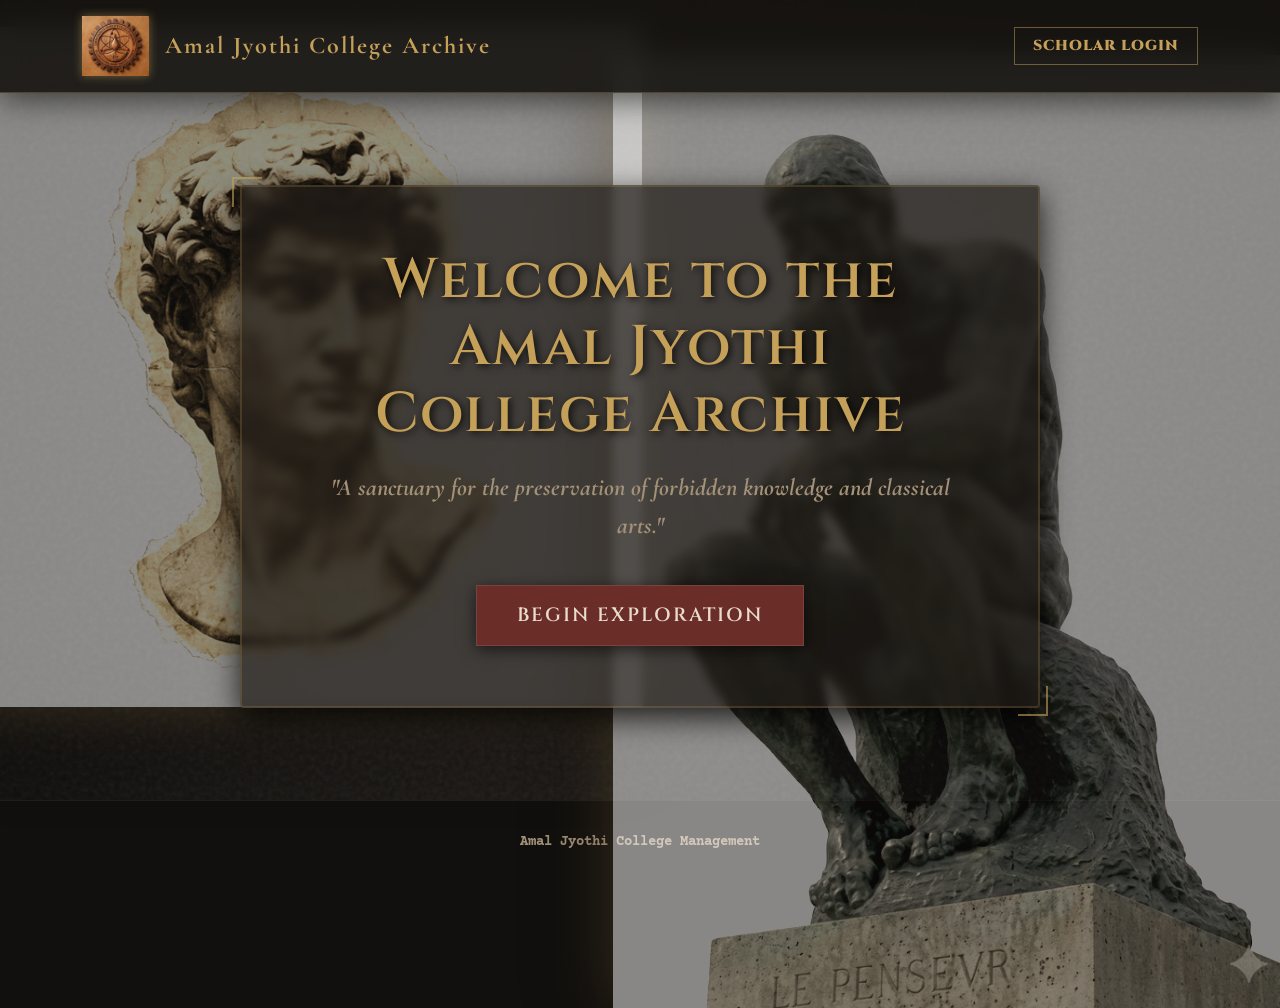
<file: index.html>
<!DOCTYPE html>
<html lang="en">

<head>
    <!-- This is the title people see at the top of their browser tab -->
    <title>Amal Jyothi College Archive</title>

    <!-- This line makes sure the website looks correct on both phones and computers -->
    <meta name="viewport" content="width=device-width, initial-scale=1">

    <!-- We use Bootstrap to help us position things easily (like the navbar) -->
    <link href="https://cdn.jsdelivr.net/npm/bootstrap@5.3.2/dist/css/bootstrap.min.css" rel="stylesheet">

    <!-- This is where we keep all our custom colors and design choices -->
    <link rel="stylesheet" href="style.css">
</head>

<body class="landing">

    <!-- These are the decorative statues that slide in when you open the page -->
    <div class="landing-deco start-top">
        <img src="img/statue.png" alt="Statue">
    </div>
    <div class="landing-deco start-bottom">
        <img src="img/thinker.jpg" alt="Thinker">
    </div>

    <!-- The Top Navigation Bar -->
    <nav class="navbar py-3" style="position: relative; z-index: 1000;">
        <div class="container d-flex justify-content-between align-items-center">

            <!-- Logo and Name Area -->
            <div class="d-flex align-items-center gap-3">
                <!-- YouTube Link for the Logo -->
                <a class="navbar-brand cinzel p-0 m-0" href="https://youtu.be/TN1XCXporTI?si=gS5D47PMAUrnDhne"
                    target="_blank" style="display: flex; align-items: center; text-decoration: none;"
                    title="A virtual tour of AJCE Library">
                    <img src="img/anu_logo.png" alt="ANU Logo"
                        style="height: 60px; width: auto; filter: drop-shadow(0 0 5px rgba(197, 160, 89, 0.5));">
                </a>
                <!-- YouTube Link for the Text Title -->
                <a href="https://youtu.be/TN1XCXporTI?si=gS5D47PMAUrnDhne" target="_blank"
                    title="A virtual tour of AJCE Library" style="text-decoration: none;">
                    <span style="color: #c5a059; font-weight: bold; letter-spacing: 2px; font-size: 1.5rem;">Amal Jyothi
                        College Archive</span>
                </a>
            </div>

            <!-- Action Buttons: This part changes if you are logged in or logged out -->
            <div id="nav-actions" class="d-flex align-items-center gap-3">
                <!-- Shown only when logged out: Takes you to the login/signup page -->
                <a href="login.html" id="auth-link-landing" class="nav-btn"
                    style="display: none; border: 1px solid rgba(197, 160, 89, 0.5); color: #c5a059; font-family: 'Cinzel', serif; padding: 6px 18px; text-decoration: none; font-size: 0.9rem;">Scholar
                    Login</a>

                <!-- Shown only when logged in: Clears your session so you can log out -->
                <button id="logout-btn-landing" class="nav-btn"
                    style="display: none; background: #8b0000; border: 1px solid #c5a059; color: #f5e6d3; font-family: 'Cinzel', serif; padding: 6px 18px; font-size: 0.9rem;">Logout</button>
            </div>
        </div>
    </nav>

    <!-- The Main Hero Section: The big welcome text in the middle -->
    <section class="hero">
        <div class="container">
            <div class="hero-content mx-auto text-center">
                <h1>Welcome to the Amal Jyothi College Archive</h1>
                <p>"A sanctuary for the preservation of forbidden knowledge and classical arts."</p>
                <!-- This button takes you into the main library page -->
                <a href="library.html" id="begin-exploration" class="cta-btn">Begin Exploration</a>
            </div>
        </div>
    </section>

    <!-- Footer: The very bottom part of the page -->
    <footer>
        <p> Amal Jyothi College Management</p>
    </footer>

    <!-- Script to make Bootstrap features work -->
    <script src="https://cdn.jsdelivr.net/npm/bootstrap@5.3.2/dist/js/bootstrap.bundle.min.js"></script>

    <!-- Our custom script that handles the login buttons and the smooth animations -->
    <script src="js/landing.js"></script>
</body>

</html>
</file>
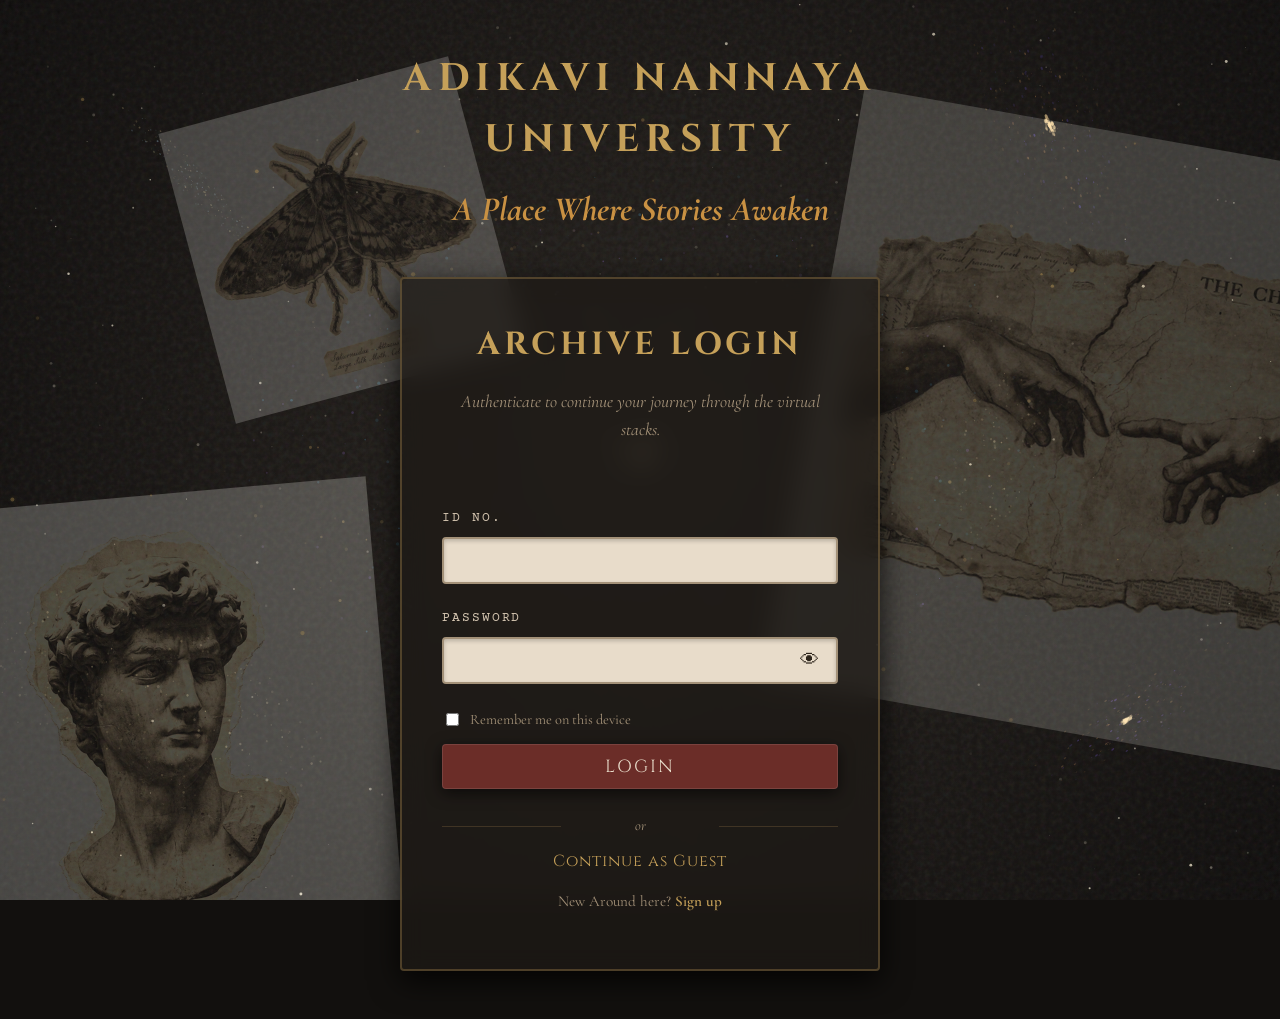
<file: admin.html>
<!DOCTYPE html>
<html lang="en">

<head>
    <meta charset="UTF-8">
    <meta name="viewport" content="width=device-width, initial-scale=1.0">
    <title>Admin Dashboard | Grand Archive</title>
    <!-- Bootstrap 5 CSS -->
    <link href="https://cdn.jsdelivr.net/npm/bootstrap@5.3.0/dist/css/bootstrap.min.css" rel="stylesheet">
    <!-- Google Fonts -->
    <link
        href="https://fonts.googleapis.com/css2?family=Cinzel:wght@400;700&family=Cormorant+Garamond:wght@400;600&family=Metamorphous&display=swap"
        rel="stylesheet">
    <link rel="stylesheet" href="css/style.css">
    <style>
        :root {
            --primary-gold: #c5a059;
            --dark-bg: #12100e;
            --accent-gold: #e2c08d;
            --card-bg: rgba(18, 16, 14, 0.9);
        }

        body {
            background-color: var(--dark-bg);
            color: #d4c2a8;
            font-family: 'Cormorant Garamond', serif;
            min-height: 100vh;
        }

        h1,
        h2,
        h3,
        h4,
        .cinzel {
            font-family: 'Cinzel', serif;
            color: var(--primary-gold);
        }

        .admin-navbar {
            background: #1a1714;
            border-bottom: 1px solid var(--primary-gold);
            padding: 1rem 0;
            margin-bottom: 2rem;
        }

        .nav-brand-text {
            font-family: 'Cinzel', serif;
            font-size: 1.5rem;
            color: var(--primary-gold);
            text-decoration: none;
            letter-spacing: 2px;
        }

        .dashboard-card {
            background: var(--card-bg);
            border: 1px solid var(--primary-gold);
            border-radius: 8px;
            box-shadow: 0 0 30px rgba(197, 160, 89, 0.1);
            margin-bottom: 2rem;
            overflow: hidden;
        }

        .card-header-premium {
            background: rgba(197, 160, 89, 0.1);
            border-bottom: 1px solid var(--primary-gold);
            padding: 1.25rem;
        }

        .tab-btn {
            background: transparent;
            border: 1px solid var(--primary-gold);
            color: var(--primary-gold);
            padding: 0.5rem 1.5rem;
            font-family: 'Cinzel', serif;
            transition: all 0.3s ease;
            margin-right: 0.5rem;
        }

        .tab-btn:hover,
        .tab-btn.active {
            background: var(--primary-gold);
            color: var(--dark-bg);
        }

        .table-premium {
            color: #d4c2a8 !important;
            border-color: #444;
            background-color: transparent !important;
        }

        .table-premium th {
            color: var(--primary-gold) !important;
            font-family: 'Cinzel', serif;
            border-color: #444;
            background-color: #1a1714 !important;
        }

        .table-premium td {
            border-color: #444;
            color: #d4c2a8 !important;
            background-color: transparent !important;
        }

        .table-premium tbody tr {
            background-color: transparent !important;
        }

        .btn-premium-action {
            padding: 0.4rem 1rem;
            font-size: 0.9rem;
            font-family: 'Cinzel', serif;
            transition: all 0.2s;
        }

        .btn-delete {
            border: 1px solid #ff4d4d;
            color: #ff4d4d;
            background: transparent;
        }

        .btn-delete:hover {
            background: #ff4d4d;
            color: white;
        }

        .btn-gold {
            background: var(--primary-gold);
            color: var(--dark-bg);
            border: none;
        }

        .admin-section {
            display: none;
        }

        .admin-section.active {
            display: block;
        }

        .form-control-premium {
            background: #222;
            border: 1px solid #444;
            color: #fff;
            padding: 0.75rem;
            border-radius: 0;
        }

        .form-control-premium:focus {
            background: #2a2a2a;
            border-color: var(--primary-gold);
            box-shadow: 0 0 10px rgba(197, 160, 89, 0.2);
            color: #fff;
        }

        .add-book-form {
            background: rgba(0, 0, 0, 0.2);
            padding: 2rem;
            border: 1px solid #444;
            margin-bottom: 2rem;
        }

        @media (max-width: 768px) {
            .tab-buttons {
                display: flex;
                flex-direction: column;
                gap: 10px;
            }

            .tab-btn {
                margin-right: 0;
            }
        }
    </style>
</head>

<body>
    <nav class="admin-navbar">
        <div class="container">
            <div class="d-flex justify-content-between align-items-center">
                <a href="index.html" class="nav-brand-text">GRAND ARCHIVE</a>
                <div class="d-flex align-items-center">
                    <span class="me-3 cinzel">Admin: <span id="admin-name">Admin</span></span>
                    <button onclick="logout()" class="tab-btn btn-sm">Logout</button>
                </div>
            </div>
        </div>
    </nav>

    <main class="container py-4">
        <div class="row mb-4">
            <div class="col-12 text-center">
                <h2 class="mb-4">Admin Dashboard</h2>
                <div class="tab-buttons d-inline-flex flex-wrap justify-content-center">
                    <button class="tab-btn active" onclick="showTab('users-section')">Manage Users</button>
                    <button class="tab-btn" onclick="showTab('books-section')">Manage Books</button>
                    <button class="tab-btn" onclick="window.location.href='library.html'">View Site</button>
                </div>
            </div>
        </div>

        <!-- Users Section -->
        <section id="users-section" class="admin-section active">
            <div class="dashboard-card">
                <div class="card-header-premium">
                    <h3 class="h5 mb-0">Registered Users</h3>
                </div>
                <div class="card-body p-0">
                    <div class="table-responsive">
                        <table id="users-table" class="table table-premium mb-0">
                            <thead>
                                <tr>
                                    <th>ID-NO</th>
                                    <th>FULL NAME</th>
                                    <th>EMAIL</th>
                                    <th>ROLE</th>
                                    <th class="text-center">ACTIONS</th>
                                </tr>
                            </thead>
                            <tbody></tbody>
                        </table>
                    </div>
                </div>
            </div>
        </section>

        <!-- Books Section -->
        <section id="books-section" class="admin-section">
            <div class="dashboard-card">
                <div class="card-header-premium d-flex justify-content-between align-items-center">
                    <h3 class="h5 mb-0">Library Books</h3>
                    <button class="btn btn-gold btn-sm btn-premium-action" onclick="toggleBookForm()">+ Add New
                        Book</button>
                </div>

                <!-- This is the part where you see all the books currently in the archive -->
                <div class="card-body">
                    <!-- ADD NEW BOOK FORM: This box appears when you click "+ Add New Book" -->
                    <div id="add-book-form" class="add-book-form" style="display: none;">
                        <h4 class="h6 mb-4 cinzel">Add New Book Record</h4>
                        <div class="row g-3">
                            <div class="col-md-6">
                                <label class="form-label small">Title (Book Name)</label>
                                <input type="text" id="book-title" class="form-control form-control-premium">
                            </div>
                            <div class="col-md-6">
                                <label class="form-label small">Author (Writer)</label>
                                <input type="text" id="book-author" class="form-control form-control-premium">
                            </div>
                            <div class="col-md-4">
                                <label class="form-label small">Genre (Type of Book)</label>
                                <input type="text" id="book-genre" class="form-control form-control-premium">
                            </div>
                            <div class="col-md-4">
                                <label class="form-label small">Stock (How many books?)</label>
                                <input type="number" id="book-stock" class="form-control form-control-premium"
                                    value="1">
                            </div>
                            <div class="col-md-4">
                                <label class="form-label small">Image Path (e.g. img/book.jpg)</label>
                                <input type="text" id="book-image" class="form-control form-control-premium"
                                    placeholder="img/cover.jpg">
                            </div>
                            <div class="col-12">
                                <label class="form-label small">Summary (Short story about the book)</label>
                                <textarea id="book-summary" class="form-control form-control-premium"
                                    rows="3"></textarea>
                            </div>
                            <div class="col-12 text-end">
                                <button class="btn btn-secondary btn-sm me-2 btn-premium-action cinzel"
                                    onclick="toggleBookForm()">Cancel</button>
                                <button class="btn btn-gold btn-sm btn-premium-action cinzel" onclick="addBook()">Save
                                    Book</button>
                            </div>
                        </div>
                    </div>

                    <!-- BOOK LIST TABLE: Displays all books from the database -->
                    <div class="table-responsive">
                        <table id="books-table" class="table table-premium mb-0">
                            <thead>
                                <tr>
                                    <th>ID</th>
                                    <th>TITLE</th>
                                    <th>AUTHOR</th>
                                    <th>STOCK</th>
                                    <th class="text-center">ACTIONS</th>
                                </tr>
                            </thead>
                            <tbody></tbody>
                        </table>
                    </div>
                </div>
            </div>
        </section>
    </main>

    <!-- Bootstrap JS -->
    <script src="https://cdn.jsdelivr.net/npm/bootstrap@5.3.0/dist/js/bootstrap.bundle.min.js"></script>
    <script src="js/admin.js"></script>
    <script>
        // Security check
        if (localStorage.getItem('userRole') !== 'admin') {
            window.location.href = 'login.html';
        }
        document.getElementById('admin-name').textContent = localStorage.getItem('userName') || 'Admin';

        function logout() {
            localStorage.clear();
            window.location.href = 'login.html';
        }
    </script>
</body>

</html>
</file>
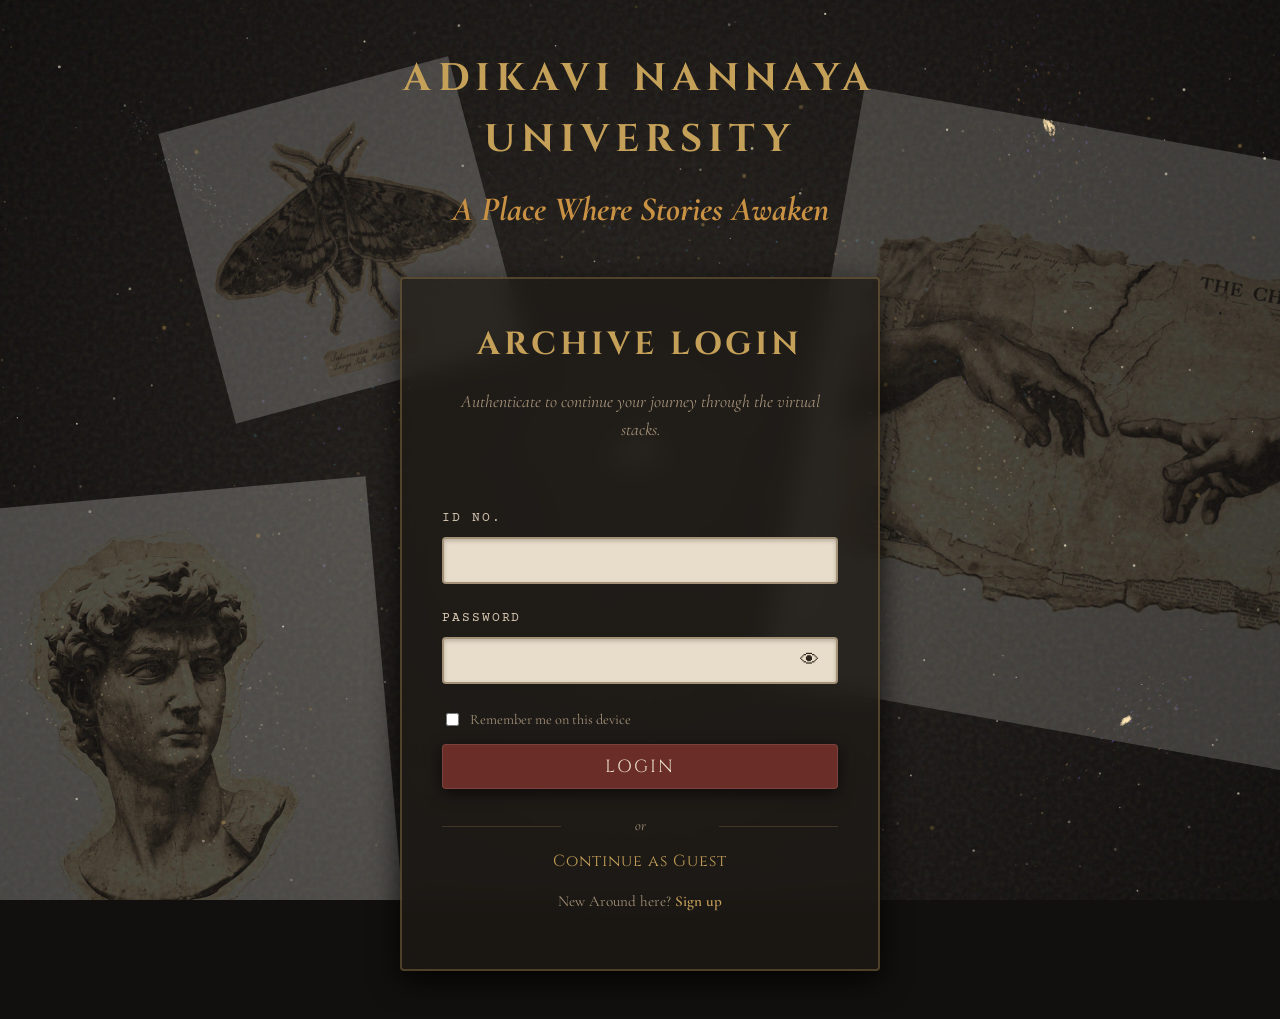
<file: login.html>
<!DOCTYPE html>
<html lang="en">

<head>
  <!-- Meta tags for proper rendering and mobile responsiveness -->
  <meta charset="UTF-8" />
  <meta name="viewport" content="width=device-width, initial-scale=1.0" />

  <!-- Page title shown in browser tab -->
  <title>Grand Archive Login Page</title>

  <!-- Main stylesheet (all visual design lives in css/style.css) -->
  <link rel="stylesheet" href="css/style.css" />

  <!-- Elegant Google Font pair chosen to match museum-style aesthetic -->
  <link
    href="https://fonts.googleapis.com/css2?family=Cinzel:wght@400;600;700&family=Cormorant+Garamond:ital,wght@0,400;0,600;1,400&family=Courier+Prime&display=swap"
    rel="stylesheet">
</head>

<body>
  <!-- Background Collage Elements -->
  <div class="collage-bg">
    <img src="img/statue.png" class="collage-item collage-statue" alt="Vintage Statue">
    <img src="img/hands.png" class="collage-item collage-hands" alt="Creation of Adam Hands">
    <img src="img/butterfly.png" class="collage-item collage-butterfly" alt="Vintage Butterfly">
  </div>

  <!-- Top-level container that holds the centered login card -->
  <div class="page">

    <!-- Main content area for accessibility -->
    <main class="main" role="main">
      <!-- Decorative heading area inspired by museum-style layout -->
      <section class="intro" aria-label="Library philosophy">
        <h1 class="intro-title">Adikavi Nannaya University </h1>
        <h1 class="intro-subtitle">A Place Where Stories Awaken</h1>
      </section>

      <!-- Accessible login section -->
      <section class="login-section" aria-labelledby="login-heading" aria-describedby="login-description">
        <!-- Login card with glassmorphism and golden frame styling -->
        <div class="login-card" role="form">
          <header class="login-header">
            <h2 id="login-heading" class="login-title">Archive Login</h2>
            <p id="login-description" class="login-description">
              Authenticate to continue your journey through the virtual
              stacks.
            </p>
          </header>

          <!-- Status message area for success and error feedback -->
          <div id="login-message" class="login-message" role="alert" aria-live="polite"></div>

          <!-- Actual login form; JS will prevent default page reload -->
          <form id="login-form" novalidate>
            <!-- ID no field group -->
            <div class="form-group">
              <label for="login-id-no" class="form-label">ID no.</label>
              <div class="input-wrapper">
                <input type="text" id="login-id-no" name="id_no" class="form-input" autocomplete="username" required
                  aria-required="true" />
              </div>
            </div>

            <!-- Password field group with show/hide toggle -->
            <div class="form-group">
              <label for="password" class="form-label">Password</label>
              <div class="input-wrapper input-wrapper--password">
                <input type="password" id="password" name="password" class="form-input" autocomplete="current-password"
                  required aria-required="true" />
                <!-- Button used to toggle visibility of password text -->
                <button type="button" class="toggle-password" aria-label="Show password" aria-pressed="false">
                  👁
                </button>
              </div>
            </div>

            <!-- Remember me / options row -->
            <div class="form-row">
              <label class="checkbox-label">
                <input type="checkbox" id="remember-me" name="remember-me" class="checkbox-input" />
                <span class="checkbox-text">Remember me on this device</span>
              </label>


            </div>

            <!-- Login button with spinner and subtle interaction effects -->
            <button type="submit" id="login-button" class="btn-login" aria-disabled="false">
              <span class="btn-label">Login</span>
              <!-- Spinner shown while AJAX request is active -->
              <span class="btn-spinner" aria-hidden="true" hidden></span>
            </button>

            <!-- Guest bypass link -->
            <div class="guest-bypass">
              <span class="divider-text">or</span>
              <a href="index.html" id="guest-link" class="link-guest">Continue as Guest</a>
            </div>

            <div class="signup-hint">
              <p>New Around here? <a href="#" id="open-signup">Sign up</a></p>
            </div>

            <!-- Hint text for lockout feedback -->
            <p id="lockout-info" class="lockout-info" aria-live="polite"></p>
          </form>
        </div>
      </section>

      <!-- Signup Modal Overlay (Hidden by default) -->
      <!-- This section holds the signup form, which is initially hidden. -->
      <!-- It appears as an overlay when the user clicks "Sign up" from the login form. -->
      <section id="signup-overlay" class="signup-overlay" aria-hidden="true">
        <div class="signup-card">
          <header class="signup-header">
            <h2 class="signup-title">Join the Pavilion</h2>
            <p class="signup-description">Enter your email to begin your journey as a curator.</p>
          </header>

          <!-- The signup form itself -->
          <form id="signup-form">
            <div class="form-group">
              <label for="signup-id-no" class="form-label">ID no.</label>
              <div class="input-wrapper">
                <input type="text" id="signup-id-no" class="form-input" placeholder="E.g. 21001" required />
              </div>
            </div>

            <div class="form-group">
              <label for="signup-name" class="form-label">Full Name</label>
              <div class="input-wrapper">
                <input type="text" id="signup-name" class="form-input" placeholder="E.g. Leonardo da Vinci" required />
              </div>
            </div>

            <div class="form-group">
              <label for="signup-email" class="form-label">Email Address</label>
              <div class="input-wrapper">
                <input type="email" id="signup-email" class="form-input" placeholder=" E.g. abc123@gmail.com"
                  required />
              </div>
            </div>

            <div class="form-group">
              <label for="signup-password" class="form-label">Password</label>
              <div class="input-wrapper input-wrapper--password">
                <input type="password" id="signup-password" class="form-input" placeholder="Create a strong password"
                  required />
                <button type="button" class="toggle-password" aria-label="Show password" aria-pressed="false">
                  👁
                </button>
              </div>
            </div>

            <div class="form-row">
              <label class="checkbox-label">
                <input type="checkbox" id="signup-remember" class="checkbox-input" />
                <span class="checkbox-text">Remember me</span>
              </label>
            </div>

            <button type="submit" id="register-button" class="btn-login">
              <span class="btn-label">Register</span>
            </button>

            <button type="button" id="close-signup" class="link-guest"
              style="background:none; border:none; margin-top: 1rem; width: 100%; cursor: pointer;">
              Return to Login
            </button>
          </form>
        </div>
      </section>
    </main>
  </div>

  <!-- 
    === JAVASCRIPT FILES === 
    These files control the logic and visual motion. They are loaded at the bottom 
    with the "defer" attribute so they don't block the HTML from appearing first.

    IMPORTANT FACTORS FOR MOTION:
    1. HTML Canvas (used in galaxy.js and login-atmosphere.js for particles)
    2. requestAnimationFrame (a browser tool that runs code 60 times a second for smooth animation)
    3. CSS Transforms (used in login.js to tilt the card with your mouse)
  -->
  <!-- 
    [JQUERY DEVELOPER INFO] Form Validation & DOM Manipulation
    Implementation:
    While this project currently uses Fetch API for login logic, a jQuery developer 
    could easily implement validation or submission using:
    
    $('#login-form').on('submit', function(e) {
       e.preventDefault();
       if ($('#login-id-no').val() === '') {
           $('#login-message').text('ID is required').addClass('error');
       } else {
           // $.post('api.php', $(this).serialize(), function(res) { ... });
       }
    });

    The $ selector is fully available since jQuery 3.7.1 is loaded above.
  -->
  <script src="https://code.jquery.com/jquery-3.7.1.min.js"></script>
  <!-- Background image slider -->
  <script src="js/slider.js" defer></script>

  <!-- Main login logic and 3D card tilt -->
  <script src="js/login.js" defer></script>

  <!-- Deep Space Canvas: Renders the rotating galaxies and stars behind everything -->
  <script src="js/galaxy.js" defer></script>

  <!-- Atmospheric Polish: Adds the mouse glow, dust motes, and magnetic button pull -->
  <script src="js/login-atmosphere.js" defer></script>
</body>


</html>
</file>
<file: style.css>
@import url('https://fonts.googleapis.com/css2?family=Cinzel:wght@400;600;700&family=Cormorant+Garamond:ital,wght@0,400;0,600;1,400&family=Courier+Prime&display=swap');

/* 
 * ===== [CSS DEVELOPER INFO] VARIABLES & AESTHETIC ===== 
 * Implementation:
 * This project uses CSS Custom Properties (Variables) to define a central 
 * design system. Instead of hard-coding hex values, we use --bg-dark, 
 * --accent-gold, etc. This makes it extremely easy to swap themes or 
 * create dark/light modes by only changing the values in :root.
 * 
 * Integration with Bootstrap:
 * We override Bootstrap's default styling by targeting its high-level 
 * classes (like .navbar or .btn) and applying our custom variables 
 * and shadows to them.
 */
:root {
    --bg-dark: #12100e;
    --bg-paper: #2a241f;
    --bg-parchment: #e8dcca;
    --text-primary: #d4c5b0;
    --text-secondary: #a39178;
    --text-dark: #2c241b;
    --accent-gold: #c5a059;
    --accent-gold-hover: #e0bb75;
    --accent-crimson: #6b2d28;
    --accent-crimson-hover: #863a34;

    --font-heading: 'Cinzel', serif;
    --font-body: 'Cormorant Garamond', serif;
    --font-mono: 'Courier Prime', monospace;

    --shadow-deep: 0 10px 30px rgba(0, 0, 0, 0.8);
    --shadow-inset: inset 0 0 50px rgba(0, 0, 0, 0.7);
    --border-ornate: 1px solid rgba(197, 160, 89, 0.3);
}

/* 
 * Base Page Texture & Typography 
 * Applies the core dark background, global noise texture layer (via SVG data URI),
 * and establishes the default serif font family and sizing for the entire document.
 */
body {
    margin: 0;
    font-size: x-large;
    font-weight: 900;
    font-family: var(--font-body);
    background-color: var(--bg-dark);
    /* SVG Noise Texture for the background */
    background-image: url("data:image/svg+xml,%3Csvg viewBox='0 0 200 200' xmlns='http://www.w3.org/2000/svg'%3E%3Cfilter id='noiseFilter'%3E%3CfeTurbulence type='fractalNoise' baseFrequency='0.85' numOctaves='3' stitchTiles='stitch'/%3E%3C/filter%3E%3Crect width='100%25' height='100%25' filter='url(%23noiseFilter)' opacity='0.08'/%3E%3C/svg%3E"),
        radial-gradient(circle at center, #24201c 0%, #0d0b0a 100%);
    background-attachment: fixed;
    color: var(--text-primary);
    line-height: 1.6;
    overflow-x: hidden;
}

h1,
h2,
h3,
h4,
h5,
h6 {
    font-family: var(--font-heading);
    color: var(--accent-gold);
    font-weight: 600;
    letter-spacing: 2px;
}

/* These are decorative images like statues and butterflies that sit in the background */
.collage-bg {
    position: fixed;
    top: 0;
    left: 0;
    width: 100vw;
    height: 100vh;
    overflow: hidden;
    z-index: -1;
    pointer-events: none;
}

.collage-item {
    position: absolute;
    mix-blend-mode: multiply;
    filter: contrast(1.1) sepia(0.6) opacity(0.6);
    transition: transform 1s ease-out;
}

.collage-statue {
    bottom: -5vh;
    left: -5vw;
    width: clamp(200px, 40vw, 450px);
    transform: rotate(-5deg);
}

.collage-hands {
    top: 15vh;
    right: -10vw;
    width: clamp(300px, 50vw, 600px);
    transform: rotate(10deg);
}

.collage-butterfly {
    top: 10vh;
    left: 15vw;
    width: clamp(150px, 25vw, 300px);
    transform: rotate(-15deg);
    opacity: 0.4;
}

/* Parallax hover effect for collage elements */
body:hover .collage-statue {
    transform: rotate(-5deg) translate(5px, -5px);
}

body:hover .collage-hands {
    transform: rotate(10deg) translate(-10px, 5px);
}

body:hover .collage-butterfly {
    transform: rotate(-12deg) translate(15px, 10px);
}

/* 
 * ===== LANDING PAGE ===== 
 * Layout and styling specifically for the initial entry view (index.html).
 * Uses Flexbox to center the main title and entry button within the viewport.
 */
.landing {
    min-height: 100vh;
    display: flex;
    flex-direction: column;
    position: relative;
    overflow: hidden;
}

/* Controls the look of the big statues on the landing page */
.landing-deco {
    position: absolute;
    z-index: 0;
    pointer-events: none;
}

.landing-deco img {
    width: clamp(400px, 55vw, 680px);
    height: auto;
    filter: sepia(0.25) contrast(1.1) brightness(1.05) drop-shadow(0 0 30px rgba(197, 160, 89, 0.45)) drop-shadow(0 25px 40px rgba(0, 0, 0, 0.7));
    transition: filter 0.5s ease;
}

.landing-deco img:hover {
    filter: sepia(0.1) contrast(1.15) brightness(1.12) drop-shadow(0 0 50px rgba(197, 160, 89, 0.7)) drop-shadow(0 25px 40px rgba(0, 0, 0, 0.7));
}

.start-top {
    top: 3vh;
    /* Lowered further from -2vh */
    left: -3vw;
    animation: slideDown 2.2s cubic-bezier(0.2, 0.8, 0.2, 1) forwards,
        floatStatue 6s ease-in-out 2.2s infinite;
}

.start-bottom {
    bottom: -12vh;
    right: -1vw;
    animation: slideUp 2.2s cubic-bezier(0.2, 0.8, 0.2, 1) forwards,
        floatStatueReverse 7s ease-in-out 2.2s infinite;
}

@keyframes slideDown {
    0% {
        transform: translateY(-100vh);
        opacity: 0;
    }

    100% {
        transform: translateY(0);
        opacity: 0.5;
        /* Defined transparency */
    }
}

@keyframes slideUp {
    0% {
        transform: translateY(100vh);
        opacity: 0;
    }

    100% {
        transform: translateY(0);
        opacity: 0.5;
        /* Defined transparency */
    }
}

/* Exit Animations */
.start-top.is-exiting {
    animation: none !important;
    /* Kill the floating animation to allow horizontal slide */
    transform: translateX(-100vw) !important;
    opacity: 0 !important;
    transition: all 1s cubic-bezier(0.7, 0, 0.3, 1);
}

.start-bottom.is-exiting {
    animation: none !important;
    /* Kill the floating animation to allow horizontal slide */
    transform: translateX(100vw) !important;
    opacity: 0 !important;
    transition: all 1s cubic-bezier(0.7, 0, 0.3, 1);
}

.hero-content.is-exiting {
    opacity: 0;
    transform: scale(0.9) translateY(-20px);
    transition: all 0.8s ease;
}

@keyframes floatStatue {

    0%,
    100% {
        transform: translateY(0px);
    }

    50% {
        transform: translateY(-18px);
    }
}

@keyframes floatStatueReverse {

    0%,
    100% {
        transform: translateY(0px);
    }

    50% {
        transform: translateY(18px);
    }
}

/* STICKY NAVBAR */
.navbar {
    position: sticky;
    top: 0;
    z-index: 1000;

    display: flex;
    justify-content: space-between;
    align-items: center;
    padding: 20px 60px;

    background: rgba(18, 16, 14, 0.85);
    backdrop-filter: blur(12px);
    border-bottom: var(--border-ornate);
    box-shadow: 0 4px 30px rgba(0, 0, 0, 0.5);
}

/* 
 * [CSS DEVELOPER INFO] Bootstrap Override: .navbar
 * Implementation:
 * We've modified the .navbar class from Bootstrap to include a custom background 
 * blur (backdrop-filter) and a specialized border-bottom using our variable 
 * --border-ornate. This ensures the component feels like part of the 
 * "Dark Academia" theme rather than a generic Bootstrap component.
 */

.navbar h2 {
    margin: 0;
    font-size: 1.8rem;
    text-shadow: 0 2px 4px rgba(0, 0, 0, 0.8);
}

.nav-btn {
    font-family: var(--font-mono);
    font-size: 0.9rem;
    text-transform: uppercase;
    letter-spacing: 1px;
    padding: 10px 24px;
    background: transparent;
    border: 1px solid var(--accent-gold);
    color: var(--accent-gold);
    text-decoration: none;
    transition: all 0.4s ease;
    position: relative;
    overflow: hidden;
}

.nav-btn::before {
    content: '';
    position: absolute;
    top: 0;
    left: 0;
    width: 100%;
    height: 100%;
    background: var(--accent-gold);
    z-index: -1;
    transform: scaleX(0);
    transform-origin: right;
    transition: transform 0.4s ease;
}

.nav-btn:hover {
    color: var(--bg-dark);
}

.nav-btn:hover::before {
    transform: scaleX(1);
    transform-origin: left;
}

/* HERO SECTION */
.hero {
    flex-grow: 1;
    display: flex;
    justify-content: center;
    align-items: center;
    text-align: center;
    padding: 0 20px;
    position: relative;
}

/* Vintage Decorative Frame for Hero Content */
.hero-content {
    background: rgba(30, 26, 22, 0.7);
    padding: 60px 80px;
    border: 2px solid rgba(197, 160, 89, 0.2);
    border-radius: 4px;
    box-shadow: var(--shadow-deep);
    backdrop-filter: blur(5px);
    position: relative;
    max-width: 800px;
    animation: fadeIn 1.5s ease-out;
}

/* Ornamental Corners */
.hero-content::before,
.hero-content::after {
    content: '';
    position: absolute;
    width: 30px;
    height: 30px;
    border: 2px solid var(--accent-gold);
    opacity: 0.6;
}

.hero-content::before {
    top: -10px;
    left: -10px;
    border-right: none;
    border-bottom: none;
}

.hero-content::after {
    bottom: -10px;
    right: -10px;
    border-left: none;
    border-top: none;
}

.hero-content h1 {
    font-size: 3.5rem;
    margin-bottom: 20px;
    text-shadow: 2px 2px 8px rgba(0, 0, 0, 0.9);
}

.hero-content p {
    font-size: 1.5rem;
    color: var(--text-secondary);
    margin-bottom: 40px;
    font-style: italic;
}

.cta-btn {
    display: inline-block;
    padding: 14px 40px;
    background: var(--accent-crimson);
    color: var(--bg-parchment);
    font-family: var(--font-heading);
    font-size: 1.2rem;
    font-weight: 600;
    text-decoration: none;
    letter-spacing: 2px;
    border: 1px solid rgba(255, 255, 255, 0.1);
    box-shadow: 0 4px 15px rgba(0, 0, 0, 0.6);
    transition: all 0.3s ease;
    text-transform: uppercase;
}

.cta-btn:hover {
    background: var(--accent-crimson-hover);
    transform: translateY(-3px);
    box-shadow: 0 8px 25px rgba(0, 0, 0, 0.8);
}

/* ===== INTERACTIVE COLLAGE BACKGROUND ===== */
.interactive-collage-bg {
    position: fixed;
    top: -10%;
    left: -10%;
    width: 120%;
    height: 120%;
    background-image: url('img/grand_archive_collage.png');
    background-size: cover;
    background-position: center;
    z-index: -2;
    filter: brightness(0.35) sepia(0.25) contrast(1.1);
    transition: transform 0.15s ease-out;
    /* Smooth hover interaction */
    pointer-events: none;
    will-change: transform;
}

body.landing .interactive-collage-bg {
    filter: brightness(0.45) sepia(0.2);
}

/* ===== HIGH-PERFORMANCE LIBRARY ENTRANCE MOTION ===== */
.library-body {
    background-color: #000;
}

/* 
  1. Cinematic Shutter Reveal
  This is the black overlay that slides up. We use "transform" instead of "top" 
  because transform is processed by the computer's GPU, making the motion silky smooth and fast. 
*/
.shutter-reveal {
    position: fixed;
    top: 0;
    left: 0;
    width: 100%;
    height: 100%;
    background: #12100e;
    z-index: 9999;
    pointer-events: none;
    transform: translateY(0);
    /* 
      "cubic-bezier" is a math curve the browser uses to decide speed.
      This specific curve (0.9, 0, 0.1, 1) means it starts slow, accelerates fast, and eases at the very end.
    */
    transition: transform 1.2s cubic-bezier(0.9, 0, 0.1, 1);
}

.library-body.is-ready .shutter-reveal {
    /* Slide it 100% of its height upwards, revealing the page */
    transform: translateY(-100%);
}

/* 
  2. Reveal Items (staggered entry)
  This controls how the header, search bar, and books "arrive" on the page. 
  Initially, they are invisible (opacity 0), pushed down (translateY 40px), shrunk (scale 0.95), and blurry.
*/
.reveal-item {
    opacity: 0;
    transform: translateY(40px) scale(0.95);
    filter: blur(10px);
    /* 
      This transition uses a different cubic-bezier curve that 'overshoots' value 1.
      This creates a physical, bouncy 'spring' effect when the items land in place.
    */
    transition: all 0.7s cubic-bezier(0.34, 1.56, 0.64, 1);
}

.reveal-item.is-visible {
    opacity: 1;
    transform: translateY(0) scale(1);
    filter: blur(0);
}

/* Staggered Precision Delays */
.delay-1 {
    transition-delay: 0.1s;
}

.delay-2 {
    transition-delay: 0.2s;
}

.delay-3 {
    transition-delay: 0.3s;
}

.delay-4 {
    transition-delay: 0.4s;
}

.delay-5 {
    transition-delay: 0.5s;
}

/* Background zoom-in effect */
.interactive-collage-bg {
    transform: scale(1.3);
    transition: transform 2s cubic-bezier(0.2, 0.8, 0.2, 1), filter 1s ease;
}

.library-body.is-ready .interactive-collage-bg {
    transform: scale(1.05);
    /* Settles into place */
}

/* ===== 3-TIER ARCHIVAL HEADER ===== */
.library-header {
    position: sticky;
    top: 0;
    z-index: 1000;
    /* Optimized Glassmorphism: Lighter background, more blur, thinner border */
    background: rgba(18, 16, 14, 0.45);
    backdrop-filter: blur(25px) saturate(180%);
    -webkit-backdrop-filter: blur(25px) saturate(180%);
    border-bottom: 1px solid rgba(197, 160, 89, 0.2);
    box-shadow: 0 4px 30px rgba(0, 0, 0, 0.3);
    padding: 0;
}

/* Tier 1: Utility Bar (Bootstrap Navbar) */
.archival-nav-top {
    border-bottom: 1px solid rgba(197, 160, 89, 0.15);
    background: rgba(0, 0, 0, 0.2);
}

.back-link-archival {
    font-family: var(--font-heading);
    color: var(--text-primary) !important;
    text-decoration: none;
    font-size: 1.1rem;
    font-weight: 600;
    letter-spacing: 1px;
    transition: all 0.3s ease;
    display: flex;
    align-items: center;
    gap: 10px;
}

.back-link-archival:hover {
    color: var(--accent-gold) !important;
    transform: translateX(-5px);
}

.back-sym {
    color: var(--accent-gold);
    font-size: 1.3rem;
}

/* Premium Logout Button */
.btn-archival-logout {
    background: #8b0000 !important;
    /* Crimson */
    color: #f5e6d3 !important;
    /* Parchment high contrast */
    border: 1.5px solid var(--accent-gold) !important;
    font-family: var(--font-mono);
    text-transform: uppercase;
    font-weight: 700;
    padding: 8px 24px;
    letter-spacing: 1.5px;
    border-radius: 4px;
    box-shadow: 0 4px 15px rgba(0, 0, 0, 0.6);
    transition: all 0.3s ease;
    cursor: pointer;
}

.btn-archival-logout:hover {
    background: #a50000 !important;
    transform: scale(1.05);
    box-shadow: 0 8px 25px rgba(0, 0, 0, 0.8), 0 0 15px rgba(197, 160, 89, 0.2);
}

/* Tier 2: Display Title */
.archival-main-title {
    font-size: clamp(1.5rem, 5vw, 2.8rem);
    margin: 0;
    padding: 8px 0;
    letter-spacing: clamp(2px, 1.5vw, 10px);
    font-weight: 700;
    color: var(--accent-gold);
    text-transform: uppercase;
    text-shadow: 0 4px 10px rgba(0, 0, 0, 0.8);
    transition: all 0.3s ease;
}

@media (max-width: 768px) {
    .archival-main-title {
        padding: 2px 0;
        letter-spacing: 1px;
        font-size: 1.5rem;
        /* Smaller size on mobile */
    }
}

/* Tier 3: Controls Row */
.archival-select-sm,
.archival-input-sm {
    background: var(--bg-parchment) !important;
    color: var(--text-dark) !important;
    border: 2px solid var(--text-secondary) !important;
    font-family: var(--font-mono);
    height: 48px !important;
    border-radius: 4px !important;
    font-size: 1rem !important;
}

@media (max-width: 768px) {

    .archival-select-sm,
    .archival-input-sm {
        height: 44px !important;
        /* Shorter inputs on mobile */
        font-size: 0.9rem !important;
    }
}

.archival-select-sm:focus,
.archival-input-sm:focus {
    border-color: var(--accent-gold) !important;
    box-shadow: 0 0 15px rgba(197, 160, 89, 0.3) !important;
}

/* Pinterest-Style Search Dropdown */
.search-input-group-archival {
    position: relative;
    width: 100%;
}

.suggestions-list-archival {
    position: absolute;
    top: calc(100% + 8px);
    left: 0;
    width: 100%;
    background: var(--bg-parchment);
    border: 2px solid var(--accent-gold);
    border-radius: 6px;
    list-style: none;
    padding: 8px 0;
    margin: 0;
    z-index: 2000;
    box-shadow: 0 15px 40px rgba(0, 0, 0, 0.7);
    overflow: hidden;
    animation: slideFadeIn 0.3s cubic-bezier(0.175, 0.885, 0.32, 1.275) forwards;
    transform-origin: top center;
}

.suggestions-list-archival li {
    padding: 10px 18px;
    font-family: var(--font-mono);
    font-size: 0.95rem;
    color: var(--text-dark);
    cursor: pointer;
    transition: all 0.2s ease;
    border-bottom: 1px solid rgba(0, 0, 0, 0.05);
}

.suggestions-list-archival li:last-child {
    border-bottom: none;
}

.suggestions-list-archival li:hover,
.suggestions-list-archival li[aria-selected="true"] {
    background: rgba(197, 160, 89, 0.15);
    color: var(--accent-crimson);
    padding-left: 24px;
}

.suggestions-list-archival .no-result {
    color: var(--text-secondary);
    font-style: italic;
    text-align: center;
    padding: 15px;
}

@keyframes slideFadeIn {
    from {
        opacity: 0;
        transform: translateY(-10px) scale(0.98);
    }

    to {
        opacity: 1;
        transform: translateY(0) scale(1);
    }
}

/* Social & Cart Integration */
.social-row-archival {
    display: flex;
    gap: 18px;
    padding-right: 18px;
    border-right: 1px solid rgba(197, 160, 89, 0.2);
}

@media (max-width: 768px) {
    .social-row-archival {
        border-right: none;
        padding-right: 0;
        margin-bottom: 0px;
    }

    .header-tier-bottom .row {
        display: flex !important;
        flex-direction: row !important;
        flex-wrap: wrap !important;
        /* Allow wrapping on extremely narrow screens to prevent disconnect */
        justify-content: center;
        gap: 8px;
    }

    .header-tier-bottom .col-6 {
        flex: 1 1 45% !important;
        /* Equal balance, allowing slight gap */
        min-width: 0;
        width: auto !important;
        max-width: none !important;
    }

    /* Wrap the social row to the next line */
    .header-tier-bottom .col-12 {
        flex: 0 0 100% !important;
        width: 100% !important;
        margin-top: 10px;
    }

    .search-input-group-archival {
        margin: 0;
    }
}

.social-link-archival {
    color: var(--accent-gold);
    opacity: 0.75;
    transition: all 0.3s ease;
    display: block;
}

.social-link-archival svg {
    width: 20px;
    height: 20px;
}

.social-link-archival:hover {
    opacity: 1;
    transform: scale(1.2);
    color: var(--accent-gold-hover);
}

.premium-cart-btn-archival {
    background: transparent;
    border: none;
    position: relative;
    cursor: pointer;
    padding: 0;
}

.cart-icon-main {
    font-size: 1.4rem;
    color: var(--accent-gold);
    display: flex;
    align-items: center;
    justify-content: center;
    filter: drop-shadow(0 0 8px rgba(197, 160, 89, 0.3));
    transition: transform 0.3s cubic-bezier(0.175, 0.885, 0.32, 1.275);
}

.cart-icon-main svg {
    width: 24px;
    height: 24px;
}

.premium-cart-btn-archival:hover .cart-icon-main {
    transform: scale(1.1) rotate(-5deg);
}

.cart-badge-archival {
    position: absolute;
    top: -5px;
    right: -10px;
    background: #8b0000;
    color: #f5e6d3;
    font-size: 0.75rem;
    font-weight: 700;
    padding: 2px 6px;
    border-radius: 50%;
    border: 1px solid var(--accent-gold);
}

footer {
    text-align: center;
    padding: 30px;
    font-family: var(--font-mono);
    color: var(--text-secondary);
    font-size: 0.9rem;
    border-top: 1px solid rgba(197, 160, 89, 0.1);
    background: var(--bg-dark);
}

/* ===== PAGE SECTIONS & UI BLOCKS ===== */

/* Consolidated with .archival-main-title */

.header-controls {
    display: flex;
    justify-content: space-between;
    align-items: center;
    max-width: 1200px;
    margin: 0 auto;
}

.search-controls {
    display: flex;
    gap: 12px;
    align-items: center;
}

.search-controls select {
    font-family: var(--font-mono);
    background: var(--bg-parchment);
    color: var(--text-dark);
    padding: 10px 35px 10px 15px;
    border: 2px solid var(--text-secondary);
    border-radius: 6px;
    font-size: 1rem;
    min-width: 180px;
}

@media (max-width: 768px) {
    .search-controls select {
        min-width: 0 !important;
        /* Allow shrinking on mobile */
    }
}

.search-wrap {
    position: relative;
    z-index: 10000;
}

.suggestions {
    position: absolute;
    top: 100%;
    left: 0;
    right: auto;
    background: #fff8eb;
    color: var(--text-dark);
    border: 1px solid rgba(0, 0, 0, 0.08);
    max-height: 220px;
    overflow-y: auto;
    list-style: none;
    margin: 6px 0 0 0;
    padding: 6px 0;
    z-index: 9999;
    box-shadow: 0 8px 24px rgba(0, 0, 0, 0.3);
}

.suggestions li {
    padding: 8px 12px;
    cursor: pointer;
}

.suggestions li[aria-selected="true"],
.suggestions li:hover {
    background: var(--accent-gold-hover);
    color: var(--bg-dark);
}

main.container.my-2 #bookContainer .col {
    transition: transform 0.3s ease-in-out, box-shadow 0.3s ease-in-out;
}

main.container.my-2 #bookContainer .col:hover {
    transform: translateY(-5px);
    /* Lifts the card slightly */
    box-shadow: 0 10px 20px rgba(0, 0, 0, 0.2);
    /* Adds a shadow for depth */
}

.suggestions .no-result {
    color: #6b6b6b;
    cursor: default;
}

/* Cart button in header */
.cart-btn {
    display: inline-flex;
    align-items: center;
    gap: 8px;
    background: var(--bg-parchment);
    border: 1px solid rgba(197, 160, 89, 0.18);
    color: var(--text-dark);
    font-size: 1rem;
    cursor: pointer;
    position: relative;
    padding: 8px;
    border-radius: 6px;
    box-shadow: 0 4px 12px rgba(0, 0, 0, 0.4);
}

.cart-icon {
    font-size: 1.8rem;
    transition: transform 0.3s ease;
}

.premium-cart-btn:hover .cart-icon {
    transform: scale(1.1) rotate(-5deg);
}

/* Compact cart dropdown panel */
.offcanvas .cart-list {
    max-height: 320px;
    overflow: auto;
    padding: 8px;
    display: flex;
    flex-direction: column;
    gap: 8px;
}

.offcanvas .cart-item {
    display: flex;
    justify-content: space-between;
    align-items: center;
    gap: 8px;
    padding: 8px;
    border-radius: 6px;
}

.offcanvas .cart-item .meta {
    flex: 1 1 auto;
}

.offcanvas .cart-item .controls {
    display: flex;
    gap: 6px;
    align-items: center;
}

.offcanvas .cart-item button {
    padding: 6px 8px;
    border-radius: 4px;
    border: 1px solid rgba(0, 0, 0, 0.06);
    background: transparent;
    cursor: pointer;
}

.offcanvas .cart-footer {
    padding: 8px;
    border-top: 1px solid rgba(0, 0, 0, 0.04);
    display: flex;
    justify-content: flex-end;
    gap: 8px;
}

/* Toast notifications */
.toast-container {
    position: fixed;
    bottom: 18px;
    right: 18px;
    z-index: 4000;
    display: flex;
    flex-direction: column;
    gap: 8px;
}

.toast {
    background: #1f2933;
    color: #fff;
    padding: 10px 14px;
    border-radius: 8px;
    box-shadow: 0 6px 18px rgba(0, 0, 0, 0.35);
    opacity: 0;
    transform: translateY(8px);
    transition: opacity 220ms ease, transform 220ms ease;
    min-width: 180px;
}

.toast.show {
    opacity: 1;
    transform: translateY(0);
}

.toast.success {
    background: linear-gradient(135deg, #2f855a, #48bb78);
}

.toast.error {
    background: linear-gradient(135deg, #c53030, #f56565);
}

.toast.info {
    background: linear-gradient(135deg, #2b6cb0, #4299e1);
}

/* Typewriter style input */
.library-header input {
    font-family: var(--font-mono);
    background: var(--bg-parchment);
    color: var(--text-dark);
    padding: 9px 15px;
    width: auto;
    max-width: 720px;
    flex: 1 1 auto;
    border: 2px solid var(--text-secondary);
    border-radius: 6px;
    /* softened from harsh 2px default */
    font-size: 1.1rem;
    box-shadow: inset 0 2px 5px rgba(0, 0, 0, 0.2);
    transition: all 0.3s ease;
}

.library-header input:focus {
    outline: none;
    box-shadow: 0 0 15px rgba(197, 160, 89, 0.4), inset 0 2px 5px rgba(0, 0, 0, 0.2);
    border-color: var(--accent-gold);
}

.library-header input::placeholder {
    /* Bumped contrast for accessibility */
    color: rgba(44, 36, 27, 0.75);
}

.back-btn {
    font-family: var(--font-mono);
    display: inline-flex;
    align-items: center;
    justify-content: center;
    color: var(--accent-gold);
    background: rgba(30, 26, 22, 0.7);
    border: 1px solid var(--accent-gold);
    text-decoration: none;
    font-size: clamp(0.75rem, 2vw, 1.1rem);
    padding: clamp(5px, 1.5vw, 8px) clamp(12px, 3vw, 20px);
    text-transform: uppercase;
    letter-spacing: 1px;
    transition: all 0.3s ease;
    border-radius: 4px;
    box-shadow: 0 4px 10px rgba(0, 0, 0, 0.3);
    white-space: nowrap;
}

.back-btn:hover {
    background: var(--accent-gold);
    color: var(--bg-dark);
    transform: translateY(-2px);
    box-shadow: 0 6px 15px rgba(197, 160, 89, 0.4);
}

/* ===== SOCIAL ICONS (library header) ===== */
.social-icons-row {
    display: flex;
    align-items: center;
    gap: 12px;
    /* no margin-top — now sits inline with cart */
}

/* Right-side cluster: social icons + cart on one line */
.header-right-cluster {
    display: flex;
    align-items: center;
    gap: 16px;
}

.social-icon {
    display: inline-flex;
    align-items: center;
    justify-content: center;
    color: var(--accent-gold);
    opacity: 0.75;
    transition: opacity 0.25s ease, transform 0.25s ease,
        filter 0.25s ease;
    line-height: 0;
}

.social-icon svg {
    width: 18px;
    height: 18px;
}

.social-icon:hover {
    opacity: 1;
    transform: translateY(-3px);
    filter: drop-shadow(0 0 6px rgba(197, 160, 89, 0.7));
}

#stats {
    display: flex;
    justify-content: center;
    gap: 40px;
    margin: 30px auto;
    font-family: var(--font-heading);
    font-size: 1.1rem;
    color: var(--accent-gold);
    text-transform: uppercase;
    letter-spacing: 1px;
    background: rgba(18, 16, 14, 0.85) !important;
    /* Premium Contrast Fix */
    padding: 18px 30px;
    border-radius: 4px;
    border: 1px solid var(--accent-gold);
    max-width: 600px;
    box-shadow: var(--shadow-deep);
    position: relative;
    z-index: 10;
}

/* Numbers in stats use a clean sans-serif to feel like live data */
#stats span {
    font-family: 'Inter', 'Segoe UI', Arial, sans-serif;
    font-size: 1rem;
    letter-spacing: 0;
}

#bookContainer {
    /* Use Bootstrap row/cols for layout; keep light padding */
    padding: 12px 6px;
    max-width: 1400px;
    margin: 0 auto;
}

/* Book Card as an Old Polaroid/Parchment */
.book-card {
    background: rgba(30, 26, 22, 0.45);
    backdrop-filter: blur(12px);
    -webkit-backdrop-filter: blur(12px);
    background-image: url("data:image/svg+xml,%3Csvg viewBox='0 0 200 200' xmlns='http://www.w3.org/2000/svg'%3E%3Cfilter id='noiseFilter'%3E%3CfeTurbulence type='fractalNoise' baseFrequency='1.5' numOctaves='3' stitchTiles='stitch'/%3E%3C/filter%3E%3Crect width='100%25' height='100%25' filter='url(%23noiseFilter)' opacity='0.05'/%3E%3C/svg%3E");
    padding: 16px;
    box-shadow:
        0 2px 4px rgba(0, 0, 0, 0.3),
        0 10px 25px rgba(0, 0, 0, 0.6),
        inset 0 0 40px rgba(197, 160, 89, 0.05);
    position: relative;
    transition: box-shadow 0.4s ease, border-color 0.4s ease !important;
    border: 2px solid rgba(197, 160, 89, 0.45);
    border-radius: 8px;
    min-height: 580px;
    /* Grand Archive Scale */
}

@keyframes floatCardHover {

    0%,
    100% {
        transform: translateY(-8px);
        box-shadow: 0 15px 30px rgba(0, 0, 0, 0.7), inset 0 0 20px rgba(197, 160, 89, 0.15);
    }

    50% {
        transform: translateY(-16px);
        box-shadow: 0 25px 45px rgba(0, 0, 0, 0.8), inset 0 0 20px rgba(197, 160, 89, 0.15);
    }
}

div.card.book-card:hover {
    /* The floating animation takes over */
    animation: floatCardHover 3s ease-in-out infinite !important;
    border-color: rgba(197, 160, 89, 0.9);
    z-index: 10;
    cursor: pointer;
}

.book-card img {
    width: 100%;
    height: auto;
    aspect-ratio: 3 / 4;
    object-fit: cover;
    border: 2px solid rgba(0, 0, 0, 0.4);
    filter: sepia(0.3) contrast(1.1) brightness(0.9);
    background: #110e0c;
}

.book-content {
    text-align: center;
    margin-top: 15px;
    color: var(--text-primary);
}

.book-content h3 {
    font-family: var(--font-heading);
    color: var(--accent-gold);
    font-size: 1.3rem;
    margin: 10px 0 5px 0;
    line-height: 1.3;
}

.book-content p {
    font-family: var(--font-body);
    font-size: 1.1rem;
    margin: 0;
    font-style: italic;
    color: var(--text-secondary);
}

/* Stock status as a stamped label */
.book-content p.stock-status {
    font-family: var(--font-mono);
    font-size: 0.8rem;
    font-style: normal;
    text-transform: uppercase;
    margin: 15px auto;
    padding: 4px 8px;
    border: 1px dashed rgba(0, 0, 0, 0.3);
    display: inline-block;
    background: rgba(0, 0, 0, 0.03);
}

.low-stock {
    color: #a85923 !important;
    border-color: #a85923 !important;
}

.unavailable {
    color: #8a2a24 !important;
    border-color: #8a2a24 !important;
    text-decoration: line-through;
}

/* ===== PIN BADGE + BUTTON TO CARD BOTTOM ===== */
/* Push the stock badge down to absorb all leftover flex space so every card
   has its badge at the same vertical position regardless of title/author length */
.card-body.d-flex.flex-column>p.mb-3 {
    margin-top: auto !important;
    margin-bottom: 10px !important;
    text-align: center;
}

/* The button footer already uses Bootstrap's mt-auto — zero it out now that
   the stock paragraph above handles the spacing */
.card-body.d-flex.flex-column>.mt-auto {
    margin-top: 0 !important;
}


/* ===== STOCK BADGE THEME OVERRIDES ===== */
/* Available — deep gold text on dark parchment, dashed stamp border */
.badge.bg-success {
    background-color: #1e1a16 !important;
    color: var(--accent-gold) !important;
    border: 1px dashed var(--accent-gold);
    font-family: var(--font-mono);
    font-size: 0.75rem;
    letter-spacing: 0.5px;
    text-transform: uppercase;
    border-radius: 2px;
    padding: 5px 10px;
}

/* Low Stock — warm amber on a slightly lighter dark background */
.badge.bg-warning {
    background-color: #231e18 !important;
    color: #c98a3a !important;
    border: 1px dashed #c98a3a;
    font-family: var(--font-mono);
    font-size: 0.75rem;
    letter-spacing: 0.5px;
    text-transform: uppercase;
    border-radius: 2px;
    padding: 5px 10px;
}

/* Unavailable — muted crimson on dark background */
.badge.bg-secondary {
    background-color: #1c1614 !important;
    color: #8a4040 !important;
    border: 1px dashed #8a4040;
    font-family: var(--font-mono);
    font-size: 0.75rem;
    letter-spacing: 0.5px;
    text-transform: uppercase;
    border-radius: 2px;
    padding: 5px 10px;
    text-decoration: line-through;
}





/* ===== BOOK INFO MODAL ===== */
.book-info-modal .modal-content {
    background: #1e1a15;
    border: 1px solid rgba(197, 160, 89, 0.4);
    border-radius: 4px;
    box-shadow: 0 20px 60px rgba(0, 0, 0, 0.85);
}

.book-info-modal .modal-header {
    background: rgba(197, 160, 89, 0.08);
    border-bottom: 1px solid rgba(197, 160, 89, 0.25);
    padding: 18px 24px;
}

.book-info-modal .modal-title {
    font-family: var(--font-heading);
    color: var(--accent-gold);
    letter-spacing: 2px;
    font-size: 1.2rem;
    display: flex;
    flex-direction: column;
    gap: 4px;
}

.book-info-modal .info-modal-label {
    font-size: 0.75rem;
    color: var(--text-secondary);
    letter-spacing: 3px;
    text-transform: uppercase;
    font-family: var(--font-mono);
}

.book-info-modal .modal-body {
    background: #1e1a15;
    padding: 28px 24px;
}

.book-info-modal .modal-footer {
    background: rgba(197, 160, 89, 0.05);
    border-top: 1px solid rgba(197, 160, 89, 0.2);
}

/* Cover image inside modal */
.info-cover-wrap {
    width: 150px;
}

.info-cover-img {
    width: 150px;
    height: 210px;
    object-fit: cover;
    border: 2px solid rgba(197, 160, 89, 0.4);
    border-radius: 2px;
    filter: sepia(0.2) contrast(1.1) brightness(0.95);
    box-shadow: 6px 6px 20px rgba(0, 0, 0, 0.7);
    transition: filter 0.4s ease;
}

.info-cover-img:hover {
    filter: sepia(0) contrast(1.1) brightness(1.05);
}

/* Text side */
.info-text-wrap {
    flex: 1;
    color: var(--text-primary);
}

.info-author {
    font-family: var(--font-body);
    font-size: 1.1rem;
    color: var(--text-secondary);
    margin-bottom: 10px;
}

.info-author em {
    color: var(--accent-gold);
    font-style: italic;
}

.info-genre-tag {
    display: inline-block;
    font-family: var(--font-mono);
    font-size: 0.7rem;
    text-transform: uppercase;
    letter-spacing: 1.5px;
    color: var(--accent-gold);
    border: 1px dashed rgba(197, 160, 89, 0.5);
    padding: 3px 10px;
    border-radius: 2px;
    margin-bottom: 14px;
}

.info-divider {
    border-color: rgba(197, 160, 89, 0.2);
    margin: 14px 0;
}

.info-summary {
    font-family: var(--font-body);
    font-size: 1.45rem;
    line-height: 1.8;
    color: var(--bg-parchment);
    font-style: italic;
    margin: 0;
    padding: 20px;
    background: rgba(0, 0, 0, 0.25);
    border-left: 2px solid var(--accent-gold);
    box-shadow: inset 0 0 20px rgba(0, 0, 0, 0.3);
}

/* Pagination styles - like index cards */
#pagination {
    padding: 12px 0;
}

/* Let Bootstrap provide pagination styling; small theme tweaks */
.pagination {
    justify-content: center;
    gap: 5px;
}

.pagination .page-link {
    font-family: var(--font-mono);
    background-color: rgba(30, 26, 22, 0.7);
    color: var(--text-primary);
    border: 1px solid rgba(197, 160, 89, 0.3);
    border-radius: 4px;
    padding: 8px 16px;
    transition: all 0.3s ease;
    box-shadow: 0 4px 10px rgba(0, 0, 0, 0.3);
}

.pagination .page-link:hover {
    background-color: var(--accent-gold);
    color: var(--bg-dark);
    border-color: var(--accent-gold);
    transform: translateY(-2px);
    box-shadow: 0 6px 15px rgba(197, 160, 89, 0.4);
}

.pagination .page-item.active .page-link {
    background-color: var(--accent-gold);
    color: var(--bg-dark);
    border-color: var(--accent-gold);
    box-shadow: inset 0 2px 5px rgba(0, 0, 0, 0.5);
}

.pagination .page-item.disabled .page-link {
    background-color: rgba(30, 26, 22, 0.3);
    color: rgba(163, 145, 120, 0.5);
    /* Faded text-secondary */
    border-color: rgba(197, 160, 89, 0.1);
    box-shadow: none;
    transform: none;
}

/* Keyframes */
@keyframes fadeIn {
    from {
        opacity: 0;
        transform: translateY(20px);
    }

    to {
        opacity: 1;
        transform: translateY(0);
    }
}

@media (max-width: 768px) {
    .navbar {
        padding: 15px 30px;
    }

    .hero-content {
        padding: 40px 30px;
        margin: 0 20px;
    }

    .hero-content h1 {
        font-size: 2.2rem;
    }

    .hero-content p {
        font-size: 1.1rem;
    }

    .header-controls {
        flex-direction: column;
        gap: 12px;
        align-items: center;
        /* Center-align controls on mobile/tablet */
    }

    .header-right-cluster {
        width: 100%;
        justify-content: center;
        gap: 12px;
        flex-wrap: wrap;
        /* Prevent items from clashing */
    }

    .back-btn {
        font-size: 0.85rem;
        padding: 7px 14px;
        align-self: center;
        /* Center return button */
    }

    #bookContainer {
        padding: 20px;
        gap: 30px;
    }
}

/* Additional mobile-friendly tweaks */
@media (max-width: 640px) {

    /* Back button — phone: compact, does NOT stretch full-width */
    .back-btn {
        width: auto;
        max-width: 170px;
        font-size: 0.78rem;
        padding: 7px 12px;
        letter-spacing: 0.5px;
        justify-content: center;
    }

    /* Social icons — phone: slightly smaller */
    .social-icon svg {
        width: 15px;
        height: 15px;
    }

    .search-controls {
        flex-direction: column;
        align-items: stretch;
        gap: 10px;
    }

    .search-controls select {
        width: 100%;
    }

    .search-wrap {
        width: 100%;
    }

    .search-wrap input {
        width: 100%;
        padding: 14px 12px;
        font-size: 1rem;
    }

    .suggestions {
        top: 58px;
    }

    .add-summary {
        width: 100%;
    }

    .add-details {
        padding: 10px;
    }

    .book-card img {
        height: 260px;
    }

    .book-content h3 {
        font-size: 1.1rem;
    }

    /* Ensure interactive controls remain comfortably tappable on small screens */
    .btn,
    #pagination button {
        padding: 12px 16px;
        min-height: 44px;
        font-size: 1rem;
    }

    #pagination {
        padding: 20px;
    }
}

/* Modal styles for reservation */

.modal-panel {
    display: none;
}

.confirm-panel {
    max-width: 360px;
}

/* Reservations panel */
.reservations-panel {
    max-width: 1100px;
    margin: 24px auto;
    padding: 12px 20px;
    border: 1px solid rgba(197, 160, 89, 0.08);
    background: rgba(30, 26, 22, 0.4);
    border-radius: 6px;
}

.reservations-panel h2 {
    color: var(--accent-gold);
    margin: 0 0 10px 0;
    font-size: 1.1rem;
}

.reservations-list {
    display: flex;
    flex-direction: column;
    gap: 10px;
}

.reservation-item {
    display: flex;
    justify-content: space-between;
    align-items: center;
    gap: 12px;
    padding: 10px;
    background: #fff8eb;
    color: var(--text-dark);
    border-radius: 6px;
    border: 1px solid rgba(0, 0, 0, 0.06);
}

.reservation-item .meta {
    display: flex;
    gap: 12px;
    align-items: center;
}

.reservation-item .meta .title {
    font-weight: 700;
}

.reservation-item .meta .due {
    color: #6b6b6b;
    font-size: 0.95rem;
}

.reservation-item button {
    padding: 8px 12px;
    border-radius: 4px;
    border: none;
    cursor: pointer;
}

.reservation-item .btn-cancel-res {
    background: var(--accent-crimson);
    color: var(--bg-parchment);
}

/* Hide the visible "Current Reservations" block while keeping all JS logic intact.
   The element remains in the DOM and JavaScript can still read/update it; this
   rule only prevents it from being shown to users. Remove or comment this rule
   to make the reservations panel visible again. */
.reservations-panel,
#reservationsPanel {
    display: none !important;
    visibility: hidden !important;
    height: 0 !important;
    padding: 0 !important;
    margin: 0 !important;
    overflow: hidden !important;
}

/* Additional responsive improvements */
/* Header/search layout: allow wrapping and flexible inputs */
.header-controls {
    flex-wrap: wrap;
    gap: 12px;
    align-items: center;
}

.search-controls {
    display: flex;
    gap: 12px;
    align-items: center;
    flex: 1 1 400px;
}

.search-controls select {
    flex: 0 0 180px;
    min-width: 120px;
}

/* Ensure cart badge and panel behave on small screens */
.cart-btn {
    padding: 6px 8px;
}

.cart-count {
    top: -6px;
    right: -8px;
    transform: translateZ(0);
}

.cart-panel {
    right: 20px;
    top: 56px;
}

/* Make modals and panels fit mobile viewports nicely */
.modal-panel {
    max-width: 92vw;
    margin: 0 4vw;
}

/* Improve touch targets on small devices */
button,
.cart-item button {
    min-height: 44px;
}

@media (max-width: 1024px) {
    .library-header input {
        max-width: 520px;
    }

    .book-card img {
        max-height: 480px;
    }
}

@media (max-width: 640px) {
    .header-controls {
        padding: 10px 16px;
    }

    .search-controls {
        flex-direction: column;
        align-items: stretch;
    }

    .search-controls select {
        width: 100%;
    }

    .library-header input {
        width: 100%;
        padding: 14px;
    }

    .cart-panel {
        left: 10px;
        right: 10px;
        width: auto;
        top: 72px;
    }

    .cart-panel .cart-list {
        max-height: 320px;
    }

    .book-card img {
        aspect-ratio: 3 / 4;
        height: auto;
    }

    .book-content h3 {
        font-size: 1.05rem;
    }

    .btn {
        padding: 12px 14px;
        font-size: 1rem;
    }

    #pagination {
        padding: 20px;
    }
}

/* Make the book grid adapt gracefully on very small screens */
@media (max-width: 380px) {
    #bookContainer {
        grid-template-columns: 1fr;
        gap: 20px;
        padding: 12px;
    }

    .hero-content h1 {
        font-size: 1.6rem;
    }
}

/* Additional fixes discovered during audit */
/* Make stats bar responsive and avoid overflow */
#stats {
    flex-wrap: wrap;
    gap: 18px;
    padding: 12px;
}

#stats span {
    display: inline-block;
    min-width: 140px;
    text-align: center;
}

/* Improve grid on mid-sized screens */
@media (min-width: 640px) and (max-width: 900px) {
    #bookContainer {
        grid-template-columns: repeat(auto-fill, minmax(200px, 1fr));
        gap: 28px;
        padding: 18px;
    }

    .book-card img {
        height: 380px;
    }
}

/* Ensure the header h1 shrinks on smaller widths to prevent wrapping into controls */
.library-header h1 {
    font-size: clamp(1.4rem, 2.0vw + 1rem, 2.2rem);
}

/* Ensure reserve button text wraps cleanly and remains tappable */
.btn {
    white-space: normal;
    word-break: keep-all;
}

/* Tighten card padding on small screens to fit more content */
.book-card {
    padding: 12px 12px 20px 12px;
}

/* Avoid very wide images causing horizontal scroll on some mobile UAs */
img {
    max-width: 100%;
    height: auto;
}

/* Accessibility: increase contrast for small text in cards if needed */
.book-content p {
    color: #3d3226;
}

@media (prefers-reduced-motion: reduce) {
    * {
        transition: none !important;
        animation: none !important;
    }
}

/* Responsive Improvements */
@media (max-width: 768px) {
    #stats {
        justify-content: center;
        font-size: 0.9rem;
    }
}

@media (max-width: 480px) {
    .archival-nav-top {
        padding: 6px 10px !important;
    }

    .back-link-archival {
        font-size: 0.85rem;
        gap: 6px;
    }

    .btn-archival-logout {
        padding: 5px 12px;
        font-size: 0.75rem;
        letter-spacing: 1px;
    }

    .archival-main-title {
        padding: 15px 0 5px;
    }

    .header-tier-bottom {
        padding-bottom: 20px !important;
    }
}

/* Genre select + search appearance: make them match and behave nicely */
.header-search .search-controls {
    display: flex;
    gap: 12px;
    align-items: center;
}

.header-search .search-controls select,
.header-search .search-controls input {
    width: 100%;
    max-width: none;
    background: var(--bg-parchment);
    color: var(--text-dark);
    padding: 10px 12px;
    border: 2px solid var(--text-secondary);
    border-radius: 4px;
    font-family: var(--font-mono);
    box-sizing: border-box;
}

/* Make the search input expand and the genre select compact */
.header-search .search-controls input {
    /* input should take remaining space */
    flex: 1 1 60%;
    min-width: 160px;
    max-width: none;
}

.header-search .search-controls select {
    /* keep genre select compact */
    flex: 0 0 140px;
    min-width: 100px;
    max-width: 180px;
}

/* Strong override to make header controls small regardless of root font-size */
.library-header .header-search .search-controls input,
.library-header .header-search .search-controls select {
    font-size: 1rem !important;
    padding: 8px 10px !important;
    height: auto !important;
    line-height: 1.1 !important;
}

/* For iPhone SE specifically, force a compact height */
@media (max-width: 360px) {

    .library-header .header-search .search-controls input,
    .library-header .header-search .search-controls select {
        font-size: 0.95rem !important;
        padding: 6px 8px !important;
        height: 36px !important;
    }
}

#genreSelect,
.header-search .search-controls select {
    flex: none !important;
    display: block !important;
    width: 170px !important;
    box-sizing: border-box !important;

    /* Typography & Sizing */
    font-size: 18px !important;
    /* Better for mobile zoom prevention */
    height: 44px !important;
    /* Slightly taller for better touch targets */
    padding: 0 15px 0 12px !important;
    /* Standardized padding */
    line-height: 1.1 !important;

    /* Visuals */
    -webkit-appearance: none !important;
    appearance: none !important;
    background-color: var(--bg-parchment) !important;
    color: var(--text-dark) !important;
    border: 2px solid var(--text-secondary) !important;
    border-radius: 6px !important;
    cursor: pointer;

    /* Simplified Arrow (SVG is more reliable than gradients) */
    background-image: url("data:image/svg+xml,%3Csvg xmlns='http://www.w3.org/2000/svg' width='12' height='12' fill='%23333' viewBox='0 0 16 16'%3E%3Cpath d='M7.247 11.14 2.451 5.658C1.885 5.013 2.345 4 3.204 4h9.592a1 1 0 0 1 .753 1.659l-4.796 5.48a1 1 0 0 1-1.506 0z'/%3E%3C/svg%3E") !important;
    background-repeat: no-repeat !important;
    background-position: right 12px center !important;
    background-size: 12px !important;
}

/* Fix for overlapping cards below */
.book-card,
.harry-potter-container {
    clear: both;
    margin-top: 20px;
    position: relative;
    z-index: 1;
}

@media (max-width: 360px) {

    #genreSelect,
    .header-search .search-controls select {
        height: 34px !important;
        padding: 6px 8px !important;
        font-size: 0.95rem !important;
    }
}

/* Keep select arrow visible but make control compact */
.header-search .search-controls select {
    -webkit-appearance: menulist-button;
    appearance: menulist-button;
    background-image: linear-gradient(45deg, transparent 50%, rgba(0, 0, 0, 0.2) 50%), linear-gradient(135deg, rgba(0, 0, 0, 0.2) 50%, transparent 50%);
    background-position: calc(100% - 18px) calc(1em + 2px), calc(100% - 13px) calc(1em + 2px);
    background-size: 5px 5px, 5px 5px;
    background-repeat: no-repeat;
    padding-right: 34px;
    /* space for arrow */
}

@media (max-width: 480px) {
    .header-search .search-controls {
        gap: 8px;
    }

    .header-search .search-controls select,
    .header-search .search-controls input {
        padding: 8px 10px;
        font-size: 1rem;
    }
}

@media (max-width: 360px) {

    /* Stack them fully on very narrow devices */
    .header-search .search-controls {
        flex-direction: column;
        align-items: stretch;
    }

    .header-search .search-controls select,
    .header-search .search-controls input {
        height: 40px;
    }
}

/* Bootstrap-based header sizing overrides: make select compact and input fluid */
.header-search .row>.col-auto .form-select {
    width: 140px;
    /* compact genre select */
}

.header-search .row>.col .form-control {
    width: 100%;
}

/* Ensure suggestion dropdown defaults are sensible; JS will set precise width */
.position-relative>.suggestions {
    width: auto;
    left: 0;
    right: auto;
    box-sizing: border-box;
    min-width: 150px;
    max-width: 100%;
}

@media (max-width: 360px) {
    .header-search .row>.col-auto .form-select {
        width: 110px;
    }
}

/* ===== Vintage theme applied to Bootstrap components ===== */
/* Make Bootstrap cards look like the old parchment book cards */
.card.h-100 {
    background-color: #f7eedf;
    background-image: url("data:image/svg+xml,%3Csvg viewBox='0 0 200 200' xmlns='http://www.w3.org/2000/svg'%3E%3Cfilter id='noiseFilter'%3E%3CfeTurbulence type='fractalNoise' baseFrequency='1.5' numOctaves='3' stitchTiles='stitch'/%3E%3C/filter%3E%3Crect width='100%25' height='100%25' filter='url(%23noiseFilter)' opacity='0.04'/%3E%3C/svg%3E");
    padding: 12px;
    box-shadow: 0 15px 35px rgba(0, 0, 0, 0.45), inset 0 0 30px rgba(139, 115, 85, 0.08);
    border: 1px solid #d7c9b0;
    position: relative;
}

.card.h-100::after {
    content: '';
    position: absolute;
    bottom: -6px;
    left: 0;
    width: 100%;
    height: 8px;
    background: repeating-linear-gradient(45deg, transparent, transparent 4px, #e8dcca 4px, #e8dcca 8px);
    opacity: 0.5;
}

.card-img-top {
    filter: sepia(0.45) contrast(1.05) brightness(0.9);
    border: 1px solid rgba(0, 0, 0, 0.08);
    object-fit: cover;
}

.card.h-100 .card-title {
    font-family: var(--font-heading);
    color: #1a1512;
    font-size: 1.05rem;
}

.card.h-100 .card-text {
    font-style: italic;
    color: #4a3c2e;
}

/* Vintage-styled Bootstrap modal & offcanvas */
.modal-content {
    background: var(--bg-parchment);
    color: var(--text-dark);
    border: 1px solid rgba(0, 0, 0, 0.06);
    box-shadow: 0 12px 40px rgba(0, 0, 0, 0.6);
    border-radius: 8px;
}

.modal-header .modal-title {
    color: var(--accent-crimson);
    font-family: var(--font-heading);
}

.modal-body p {
    color: #c39658;
}



/* ===== SITE FOOTER ===== */
.site-footer {
    background: #110e0c;
    border-top: 1px solid rgba(197, 160, 89, 0.15);
    padding: 40px 20px;
    margin-top: 60px;
    font-family: var(--font-body);
    position: relative;
    z-index: 100;
    clear: both;
}

.footer-links {
    display: flex;
    justify-content: center;
    flex-wrap: wrap;
    gap: 30px;
    margin-bottom: 20px;
}

.footer-links a {
    color: var(--accent-gold);
    text-decoration: none;
    font-family: var(--font-heading);
    letter-spacing: 1.5px;
    text-transform: uppercase;
    font-size: 0.9rem;
    opacity: 0.7;
    transition: opacity 0.3s ease, color 0.3s ease;
}

.footer-links a:hover {
    opacity: 1;
    color: #ffd899;
}

.footer-copy {
    color: var(--text-secondary);
    font-size: 0.85rem;
    opacity: 0.5;
    margin: 0;
}

.offcanvas {
    background: var(--bg-parchment);
    color: var(--text-dark);
    border-left: 1px solid rgba(0, 0, 0, 0.06);
}

.offcanvas .offcanvas-header {
    border-bottom: 1px solid rgba(0, 0, 0, 0.04);
}

/* Buttons tuned to vintage palette but keeping Bootstrap behavior */
.btn-primary {
    background: var(--accent-crimson) !important;
    border-color: #4a1914 !important;
    color: var(--bg-parchment) !important;
}

.btn-primary:hover,
.btn-primary:focus {
    background: var(--accent-crimson-hover) !important;
    border-color: #5b201b !important;
}

.btn-outline-secondary {
    color: var(--accent-gold);
    border-color: rgba(197, 160, 89, 0.18);
}

/* Keep the vintage header look while using Bootstrap navbar markup */
.navbar {
    background: rgba(22, 19, 16, 0.9) !important;
    border-bottom: var(--border-ornate);
    box-shadow: 0 6px 30px rgba(0, 0, 0, 0.6);
}

.navbar-brand {
    font-family: var(--font-heading);
    color: var(--accent-gold) !important;
}

/* Ensure suggestions dropdown keeps parchment look */
.suggestions {
    background: #fff8eb;
    color: var(--text-dark);
    border: 1px solid rgba(0, 0, 0, 0.08);
}

/* ===== LOGIN PAGE ===== */
.login-section {
    min-height: calc(100vh - 160px);
    /* Slightly more room for header/footer */
    display: flex;
    align-items: center;
    justify-content: center;
    padding: 80px 20px;
    /* Increased top/bottom padding to prevent clustering */
}

.login-box {
    max-width: 480px !important;
    /* Slightly wider for better proportions */
    padding: 60px !important;
    margin-top: -60px;
    /* Shifted up as requested */
}

.login-subtitle {
    font-size: 1.1rem !important;
    margin-bottom: 30px !important;
}

.vintage-input {
    font-family: var(--font-mono) !important;
    background: var(--bg-parchment) !important;
    color: var(--text-dark) !important;
    border: 2px solid var(--text-secondary) !important;
    border-radius: 6px !important;
    padding: 10px 15px !important;
    box-shadow: inset 0 2px 5px rgba(0, 0, 0, 0.2) !important;
    transition: all 0.3s ease !important;
}

.vintage-input:focus {
    outline: none !important;
    box-shadow: 0 0 15px rgba(197, 160, 89, 0.4), inset 0 2px 5px rgba(0, 0, 0, 0.2) !important;
    border-color: var(--accent-gold) !important;
}

.vintage-input::placeholder {
    color: rgba(44, 36, 27, 0.6) !important;
}

.login-form label {
    color: var(--accent-gold);
    font-family: var(--font-heading);
    letter-spacing: 1px;
}

.forgot-link {
    color: var(--text-secondary);
    font-size: 0.9rem;
    font-style: italic;
    text-decoration: none;
    transition: color 0.3s ease;
}

.forgot-link:hover {
    color: var(--accent-gold);
    text-decoration: underline;
}

/* 
 * ===== MOTION & INTERACTION ===== 
 * Scroll reveal, hover transitions, and interaction feedback.
 */

.reveal {
    opacity: 0;
    transform: translateY(30px);
    transition: all 0.8s cubic-bezier(0.2, 0.8, 0.2, 1);
    visibility: hidden;
}

.reveal.visible {
    opacity: 1;
    transform: translateY(0);
    visibility: visible;
}

.card.h-100 {
    background: rgba(30, 26, 22, 0.45);
    backdrop-filter: blur(12px);
    border: 1px solid rgba(197, 160, 89, 0.25);
    transition: all 0.5s cubic-bezier(0.4, 0, 0.2, 1);
    perspective: 1000px;
    overflow: hidden;
    min-height: 480px;
    /* Reduced min-height for vertical compactness */
}

.card.h-100:hover {
    transform: translateY(-12px) rotateX(4deg) rotateY(-2deg);
    border-color: rgba(197, 160, 89, 0.6);
    box-shadow:
        0 20px 40px rgba(0, 0, 0, 0.6),
        inset 0 0 25px rgba(197, 160, 89, 0.15);
}

.card.h-100::after {
    content: '';
    position: absolute;
    top: 0;
    left: 0;
    width: 100%;
    height: 100%;
    background: linear-gradient(135deg, rgba(255, 255, 255, 0.05) 0%, transparent 50%);
    pointer-events: none;
    transition: opacity 0.5s ease;
    opacity: 0;
}

.card.h-100:hover::after {
    opacity: 1;
}

.card-img-top {
    transition: transform 0.6s ease;
    filter: sepia(0.2) contrast(1.1);
    height: 380px;
    /* Scaled up for crystal clear visibility */
    object-fit: contain;
    background: rgba(0, 0, 0, 0.4);
    padding: 12px;
}

.card.h-100:hover .card-img-top {
    transform: scale(1.06);
}

#authBtn {
    font-family: var(--font-mono);
    font-size: 0.85rem;
    text-transform: uppercase;
    letter-spacing: 1px;
    padding: 8px 20px;
    background: transparent;
    border: 1px solid var(--accent-gold);
    color: var(--accent-gold);
    transition: all 0.4s ease;
    position: relative;
    overflow: hidden;
    z-index: 1;
}

#authBtn::before {
    content: '';
    position: absolute;
    top: 0;
    left: 0;
    width: 100%;
    height: 100%;
    background: var(--accent-gold);
    z-index: -1;
    transform: scaleX(0);
    transform-origin: right;
    transition: transform 0.4s ease;
}

#authBtn:hover {
    color: var(--bg-dark);
}

#authBtn:hover::before {
    transform: scaleX(1);
    transform-origin: left;
}

#authBtn.btn-logout {
    border-color: var(--accent-crimson);
    color: var(--accent-crimson);
}

#authBtn.btn-logout::before {
    background: var(--accent-crimson);
}

#authBtn.btn-logout:hover {
    color: var(--bg-parchment);
}

html {
    scroll-behavior: smooth;
}

/* 
 * ===== ADVANCED MOTION & READABILITY ===== 
 * 3D Rolling Pillar Transition and Text Clarity
 */

#bookContainer {
    perspective: 2000px;
    transform-style: preserve-3d;
    transition: transform 0.8s cubic-bezier(0.4, 0, 0.2, 1);
}

.rolling-pillar {
    animation: rollPillar 0.8s cubic-bezier(0.4, 0, 0.2, 1) forwards;
}

@keyframes rollPillar {
    0% {
        transform: rotateY(0deg) translateZ(0);
        opacity: 1;
    }

    45% {
        transform: rotateY(-90deg) translateZ(-200px);
        opacity: 0;
    }

    55% {
        transform: rotateY(90deg) translateZ(-200px);
        opacity: 0;
    }

    100% {
        transform: rotateY(0deg) translateZ(0);
        opacity: 1;
    }
}

.card.h-100 {
    background: rgba(18, 16, 14, 0.92) !important;
    border: 1px solid rgba(197, 160, 89, 0.35);
    box-shadow: 0 15px 35px rgba(0, 0, 0, 0.8);
    min-height: 480px !important;
}

.card-title {
    color: var(--accent-gold) !important;
    text-shadow: 0 2px 4px rgba(0, 0, 0, 0.9);
    font-weight: 700 !important;
}

.card-text {
    color: var(--text-primary) !important;
    text-shadow: 0 1px 3px rgba(0, 0, 0, 0.8);
}

main.container {
    overflow: visible !important;
}

/* 
 * ===== WOW MODAL ANIMATION ===== 
 * Pinterest/PPT inspired high-motion transition for modal opening.
 */
.book-info-modal.fade .modal-dialog {
    transform: scale(0.7) rotateY(-20deg) translateY(50px);
    opacity: 0;
    transition: transform 0.8s cubic-bezier(0.34, 1.56, 0.64, 1), opacity 0.5s ease;
}

.book-info-modal.show .modal-dialog {
    transform: scale(1) rotateY(0deg) translateY(0);
    opacity: 1;
}

.book-info-modal .modal-content {
    border: 2px solid var(--accent-gold);
    box-shadow: 0 0 50px rgba(197, 160, 89, 0.3), var(--shadow-deep);
}

/* Sequential Reveal Styling */
.book-info-modal .info-cover-img {
    opacity: 0;
    transform: translateX(-30px);
    transition: all 0.6s ease 0.3s;
}

.book-info-modal.show .info-cover-img {
    opacity: 1;
    transform: translateX(0);
}

.book-info-modal .info-text-wrap {
    opacity: 0;
    transform: translateY(20px);
    transition: all 0.6s ease 0.5s;
}

.book-info-modal.show .info-text-wrap {
    opacity: 1;
    transform: translateY(0);
}

.book-info-modal .info-summary {
    filter: blur(10px);
    transition: all 1s ease 0.8s;
}

.book-info-modal.show .info-summary {
    filter: blur(0);
}

/* 
 * ===== CREATIVE ATMOSPHERE: DUST MOTES ===== 
 * Floating particles to enhance the "old library" feeling.
 */
.dust-motes {
    position: fixed;
    top: 0;
    left: 0;
    width: 100%;
    height: 100%;
    pointer-events: none;
    z-index: 0;
    overflow: hidden;
}

.mote {
    position: absolute;
    background: white;
    border-radius: 50%;
    opacity: 0.15;
    filter: blur(1px);
    animation: drift 20s infinite linear;
}

@keyframes drift {
    from {
        transform: translateY(100vh) translateX(0);
    }

    to {
        transform: translateY(-10vh) translateX(50px);
    }
}

#genreSelect {
    padding-right: 35px !important;
    min-width: 160px;
    background-position: right 12px center;
}

@media (max-width: 768px) {
    #genreSelect {
        min-width: 0 !important;
        /* Allow shrinking on mobile to fit side-by-side */
    }
}

/* adjust the size of the image inside the summary card*/
.info-cover-img {
    width: 150px;
    height: 220px;
    object-fit: cover;
    filter: sepia(0.2) contrast(1.1) brightness(0.95);
    box-shadow: rgba(0, 0, 0, 0.7) 6px 6px 20px;
    border-width: 2px;
    border-style: solid;
    border-color: rgba(197, 160, 89, 0.4);
    border-image: initial;
    border-radius: 2px;
    transition: filter 0.4s;


}

/* ===== LOGOUT NOTIFICATION CARD ===== */
.logout-notification-card {
    position: fixed;
    top: 20px;
    right: -400px;
    /* Hidden initially */
    width: 350px;
    background: var(--bg-parchment);
    border: 2px solid var(--accent-gold);
    border-radius: 8px;
    padding: 20px;
    box-shadow: 0 10px 30px rgba(0, 0, 0, 0.8), 0 0 20px rgba(197, 160, 89, 0.2);
    z-index: 9999;
    transition: transform 0.6s cubic-bezier(0.175, 0.885, 0.32, 1.275), opacity 0.4s ease;
    cursor: pointer;
    overflow: hidden;
    display: flex;
    flex-direction: column;
    gap: 12px;
}

.logout-notification-card.show {
    transform: translateX(-420px);
    /* Slide in */
}

.logout-notification-card::before {
    content: "";
    position: absolute;
    top: 0;
    left: 0;
    width: 6px;
    height: 100%;
    background: var(--accent-crimson);
}

.logout-notification-header {
    display: flex;
    align-items: center;
    gap: 10px;
}

.logout-notification-header .icon {
    font-size: 1.5rem;
    color: var(--accent-crimson);
}

.logout-notification-header h4 {
    margin: 0;
    font-family: var(--font-heading);
    color: var(--text-dark);
    font-size: 1.2rem;
    text-transform: uppercase;
    letter-spacing: 1px;
}

.logout-notification-body {
    font-family: var(--font-mono);
    color: var(--text-dark);
    font-size: 0.95rem;
    line-height: 1.5;
}

.logout-notification-footer {
    font-size: 0.75rem;
    color: var(--text-secondary);
    text-align: right;
    font-style: italic;
    margin-top: 5px;
}

.logout-notification-card:hover {
    box-shadow: 0 15px 40px rgba(0, 0, 0, 0.9), 0 0 25px rgba(197, 160, 89, 0.4);
    transform: translateX(-425px) scale(1.02);
}

.logout-notification-card:active {
    transform: translateX(-420px) scale(0.98);
}

/* Animations for interaction */
@keyframes fadeOutNotification {
    to {
        opacity: 0;
        transform: translateX(-420px) translateY(-20px) scale(0.95);
    }
}

.logout-notification-card.fade-out {
    animation: fadeOutNotification 0.5s forwards ease-in;
}

/* Signup Hint on Login Page */
.signup-hint {
    text-align: center;
    margin-top: 15px;
    font-family: var(--font-mono);
    font-size: 0.8rem;
    color: var(--text-secondary);
}

.signup-hint a {
    color: maroon;
    text-decoration: none;
    font-weight: 600;
    transition: all 0.3s ease;
}

.signup-hint a:hover {
    color: #5e0000;
    /* Darker maroon on hover */
    text-decoration: underline;
}

/* ===== LIBRARY PAGE: GOLD INK CLICK RIPPLE ===== */
/* A glowing gold ring that expands from wherever you click.
   Injected via JS in library-interactions.js. */
.click-ripple {
    position: fixed;
    width: 10px;
    height: 10px;
    border-radius: 50%;
    transform: translate(-50%, -50%) scale(0);
    background: radial-gradient(circle, rgba(255, 220, 140, 0.7) 0%, rgba(197, 160, 89, 0.3) 50%, transparent 80%);
    pointer-events: none;
    z-index: 99997;
    animation: rippleExpand 0.75s cubic-bezier(0.2, 0.8, 0.2, 1) forwards;
}

@keyframes rippleExpand {
    0% {
        transform: translate(-50%, -50%) scale(0);
        opacity: 1;
    }

    60% {
        transform: translate(-50%, -50%) scale(28);
        opacity: 0.6;
    }

    100% {
        transform: translate(-50%, -50%) scale(40);
        opacity: 0;
    }
}

/* ===== PROFILE OVERLAY & FOCUS SYSTEM ===== */
.blur-focus-backdrop {
    position: fixed;
    inset: 0;
    background: rgba(0, 0, 0, 0.4);
    backdrop-filter: blur(0px);
    -webkit-backdrop-filter: blur(0px);
    z-index: 10000;
    opacity: 0;
    pointer-events: none;
    transition: all 0.5s cubic-bezier(0.4, 0, 0.2, 1);
}

.blur-focus-backdrop.is-active {
    opacity: 1;
    pointer-events: all;
    backdrop-filter: blur(12px);
    -webkit-backdrop-filter: blur(12px);
}

.profile-overlay {
    position: fixed;
    inset: 0;
    display: flex;
    align-items: center;
    justify-content: center;
    z-index: 10001;
    opacity: 0;
    pointer-events: none;
    transition: all 0.4s cubic-bezier(0.19, 1, 0.22, 1);
    transform: scale(1.1);
}

.profile-overlay.is-active {
    opacity: 1;
    pointer-events: all;
    transform: scale(1);
}

.profile-card-container {
    width: 100%;
    max-width: 380px;
    padding: 20px;
}

.profile-card {
    background: rgba(30, 26, 22, 0.85);
    backdrop-filter: blur(20px);
    border: 1px solid rgba(197, 160, 89, 0.3);
    border-radius: 20px;
    box-shadow: 0 25px 50px rgba(0, 0, 0, 0.8);
    overflow: hidden;
    position: relative;
    text-align: center;
    padding: 40px 30px;
}

.profile-close {
    position: absolute;
    top: 15px;
    right: 20px;
    background: none;
    border: none;
    color: var(--text-secondary);
    font-size: 2rem;
    cursor: pointer;
    transition: color 0.3s ease;
    line-height: 1;
}

.profile-close:hover {
    color: var(--accent-gold);
}

.profile-avatar {
    width: 100px;
    height: 100px;
    background: var(--bg-paper);
    border: 2px solid var(--accent-gold);
    border-radius: 50%;
    display: flex;
    align-items: center;
    justify-content: center;
    margin: 0 auto 20px;
    color: var(--accent-gold);
    box-shadow: 0 0 20px rgba(197, 160, 89, 0.2);
}

.profile-body h3 {
    margin: 0 0 10px;
    font-size: 1.8rem;
    color: var(--bg-parchment);
}

.profile-label {
    font-family: var(--font-mono);
    color: var(--accent-gold);
    font-size: 0.9rem;
    text-transform: uppercase;
    letter-spacing: 1px;
    margin-bottom: 5px;
}

.profile-role {
    color: var(--text-secondary);
    font-style: italic;
    margin-bottom: 25px;
}

.profile-divider {
    border: 0;
    border-top: 1px solid rgba(197, 160, 89, 0.2);
    margin: 20px 0;
}

/* Profile Icon Button Styles */
.profile-toggle-btn {
    background: rgba(197, 160, 89, 0.1);
    border: 1px solid var(--accent-gold);
    width: 45px;
    height: 45px;
    border-radius: 50%;
    display: flex;
    align-items: center;
    justify-content: center;
    color: var(--accent-gold);
    cursor: pointer;
    transition: all 0.3s ease;
    padding: 0;
}

.profile-toggle-btn:hover {
    background: var(--accent-gold);
    color: var(--bg-dark);
    transform: scale(1.1);
    box-shadow: 0 0 15px rgba(197, 160, 89, 0.4);
}

.profile-toggle-btn svg {
    width: 24px;
    height: 24px;
}

/* --- CART (RESERVATIONS) PANEL STYLING --- */
.offcanvas#cartPanel {
    background-color: var(--bg-parchment) !important;
    background-image: url("data:image/svg+xml,%3Csvg viewBox='0 0 200 200' xmlns='http://www.w3.org/2000/svg'%3E%3Cfilter id='noiseFilter'%3E%3CfeTurbulence type='fractalNoise' baseFrequency='0.65' numOctaves='3' stitchTiles='stitch'/%3E%3C/filter%3E%3Crect width='100%25' height='100%25' filter='url(%23noiseFilter)' opacity='0.05'/%3E%3C/svg%3E") !important;
    border-left: 3px solid var(--accent-gold);
    color: var(--text-dark) !important;
    box-shadow: -10px 0 30px rgba(0, 0, 0, 0.5);
}

.offcanvas-header {
    border-bottom: 2px solid rgba(44, 36, 27, 0.1);
    background: rgba(197, 160, 89, 0.05);
}

.offcanvas-title {
    font-family: var(--font-heading);
    color: var(--accent-crimson);
    letter-spacing: 3px;
    font-weight: 700;
}

.cart-list {
    padding: 10px 0;
}

.cart-item {
    background: rgba(44, 36, 27, 0.04);
    border-radius: 8px;
    padding: 15px !important;
    margin-bottom: 12px;
    border: 1px solid rgba(44, 36, 27, 0.15) !important;
    transition: all 0.3s ease;
    box-shadow: 2px 2px 5px rgba(0, 0, 0, 0.05);
}

.cart-item:hover {
    background: rgba(44, 36, 27, 0.08);
    transform: translateX(-5px);
    border-color: rgba(44, 36, 27, 0.3) !important;
}

.cart-item strong {
    color: var(--text-dark);
    font-family: var(--font-heading);
    font-size: 1.1rem;
    display: block;
    margin-bottom: 2px;
}

.cart-item small {
    color: var(--accent-crimson);
    font-family: var(--font-mono);
    font-weight: 600;
    opacity: 0.8;
}

.btn-archival-cancel {
    background: rgba(139, 0, 0, 0.05);
    border: 1px solid #8b0000;
    color: #8b0000;
    font-family: var(--font-heading);
    font-size: 0.72rem;
    padding: 5px 12px;
    border-radius: 4px;
    letter-spacing: 1px;
    text-transform: uppercase;
    transition: all 0.3s cubic-bezier(0.4, 0, 0.2, 1);
    font-weight: 700;
    margin-left: 10px;
}

.btn-archival-cancel:hover {
    background: #b22222; /* Vivid Firebrick red */
    border-color: #b22222;
    color: var(--bg-parchment);
    box-shadow: 0 5px 15px rgba(178, 34, 34, 0.4);
    transform: translateY(-2px);
}

.btn-archival-cancel:active {
    transform: translateY(0);
}

/* Fix close button contrast on parchment */
#cartPanel .btn-close {
    filter: sepia(1) saturate(5) hue-rotate(-20deg) brightness(0.2);
    opacity: 0.7;
}

#cartPanel .btn-close:hover {
    opacity: 1;
}
</file>
<file: css/style.css>
/* ===========================
   Base layout and typography
   =========================== */

@import url('https://fonts.googleapis.com/css2?family=Cinzel:wght@400;600;700&family=Cormorant+Garamond:ital,wght@0,400;0,600;1,400&family=Courier+Prime&display=swap');

/* These are the core theme colors and fonts used in the login page */
:root {
  --bg-dark: #12100e;
  /* Very dark background */
  --bg-paper: #2a241f;
  /* Dark brownish paper color */
  --bg-parchment: #e8dcca;
  /* Light yellowish paper color */
  --text-primary: #d4c5b0;
  /* Light beige text */
  --text-secondary: #a39178;
  /* Muted brown text */
  --text-dark: #2c241b;
  /* Dark text for light backgrounds */
  --accent-gold: #c5a059;
  /* Elegant gold for highlights */
  --accent-gold-hover: #e0bb75;
  /* Lighter gold when you hover */
  --accent-crimson: #6b2d28;
  /* Deep red for important buttons */
  --accent-crimson-hover: #863a34;
  /* Lighter red when you hover */

  --font-heading: 'Cinzel', serif;
  /* Ornate serif for titles */
  --font-body: 'Cormorant Garamond', serif;
  /* Classic serif for body text */
  --font-mono: 'Courier Prime', monospace;
  /* Typewriter style for inputs */

  --shadow-deep: 0 10px 30px rgba(0, 0, 0, 0.8);
  --border-ornate: 1px solid rgba(197, 160, 89, 0.3);
}

*,
*::before,
*::after {
  box-sizing: border-box;
}

html,
body {
  margin: 0;
  padding: 0;
  height: 100%;
}

body {
  font-family: var(--font-body);
  background-color: var(--bg-dark);
  background-image: url("data:image/svg+xml,%3Csvg viewBox='0 0 200 200' xmlns='http://www.w3.org/2000/svg'%3E%3Cfilter id='noiseFilter'%3E%3CfeTurbulence type='fractalNoise' baseFrequency='0.85' numOctaves='3' stitchTiles='stitch'/%3E%3C/filter%3E%3Crect width='100%25' height='100%25' filter='url(%23noiseFilter)' opacity='0.08'/%3E%3C/svg%3E"),
    radial-gradient(circle at center, #24201c 0%, #0d0b0a 100%);
  background-attachment: fixed;
  color: var(--text-primary);
  line-height: 1.6;
  overflow-x: hidden;
}

/* Removed Branded Header Styles */

/* Collage elements from library theme */
/* This layer holds the decorative images fixed in the background */
.collage-bg {
  position: fixed;
  top: 0;
  left: 0;
  width: 100vw;
  height: 100vh;
  overflow: hidden;
  z-index: -1;
  /* Puts it behind everything else */
  pointer-events: none;
  /* Mouse clicks pass through it */
}

.collage-item {
  position: absolute;
  mix-blend-mode: multiply;
  filter: contrast(1.1) sepia(0.6) opacity(0.5);
  /* Increased base visibility */
}

.collage-statue {
  bottom: -5vh;
  left: -5vw;
  width: clamp(200px, 40vw, 450px);
  transform: rotate(-5deg);
  opacity: 0.45;
  /* Clearly visible statue */
}

.collage-hands {
  top: 15vh;
  right: -10vw;
  width: clamp(300px, 50vw, 600px);
  transform: rotate(10deg);
  filter: contrast(1.1) sepia(0.6) opacity(0.175);
  /* Precisely 17.5% visibility */
}

.collage-butterfly {
  top: 10vh;
  left: 15vw;
  width: clamp(150px, 25vw, 300px);
  transform: rotate(-15deg);
  opacity: 0.4;
  /* Visible butterfly decoration */
}

/* Main container for the whole screen */
.page {
  position: relative;
  min-height: 100vh;
  display: flex;
  align-items: center;
  justify-content: center;
  overflow: hidden;
  perspective: 1500px;
  /* Essential for 3D depth effects */
  z-index: 2;
  /* Sits above the canvas dust layer (z=1) and glow (z=0) */
}

.main {
  width: 100%;
  display: flex;
  flex-direction: column;
  align-items: center;
  justify-content: center;
  padding: 3rem 1.5rem;
  z-index: 10;
}

.intro {
  text-align: center;
  margin-bottom: 2.5rem;
  max-width: 640px;
}

.intro-title {
  font-family: var(--font-heading);
  font-size: 2.4rem;
  letter-spacing: 0.16em;
  text-transform: uppercase;
  color: var(--accent-gold);
  margin: 0 0 0.75rem;
}

.intro-subtitle {
  font-size: 34px;
  font-style: italic;
  color: #c99143;
  margin: 0;
}

.login-section {
  width: 100%;
  max-width: 480px;
}

/* The main login box with the blur effect and golden border */
/* Added 3D entrance and smooth transition for tilting */
.login-card {
  position: relative;
  padding: 2.5rem;
  border-radius: 4px;
  background: rgba(30, 26, 22, 0.75);
  /* Semi-transparent dark box */
  backdrop-filter: blur(12px);
  /* Makes the background behind the card blurry */
  border: 2px solid rgba(197, 160, 89, 0.3);
  /* Subtle gold border */
  box-shadow: var(--shadow-deep);
  overflow: hidden;
  /* Keeps the shimmer sweep clipped inside the card */

  /* 3D Entrance Animation */
  animation: entrance3D 1.2s cubic-bezier(0.2, 0.8, 0.2, 1) forwards;
  transform-style: preserve-3d;
  will-change: transform;
  transition: transform 0.1s ease-out;
  /* Smooth tilt transitions */
}

/* Keyframes for the 'swinging vault door' 3D entrance */
@keyframes entrance3D {
  0% {
    opacity: 0;
    transform: rotateX(-30deg) rotateY(20deg) translateZ(-200px) translateY(50px);
  }

  100% {
    opacity: 1;
    transform: rotateX(0deg) rotateY(0deg) translateZ(0) translateY(0);
  }
}

/* Gold shimmer sweep — a single flash of light across the card after it arrives */
.shimmer-sweep {
  position: absolute;
  top: 0;
  left: -100%;
  width: 55%;
  height: 100%;
  background: linear-gradient(105deg,
      transparent 35%,
      rgba(197, 160, 89, 0.07) 48%,
      rgba(255, 220, 140, 0.18) 53%,
      rgba(197, 160, 89, 0.07) 58%,
      transparent 72%);
  pointer-events: none;
  z-index: 20;
  /* Triggers once after the 3D entrance finishes */
  animation: shimmerSweep 1.2s ease-out 1.3s forwards;
}

@keyframes shimmerSweep {
  0% {
    left: -60%;
  }

  100% {
    left: 130%;
  }
}

.login-card::before {
  top: -5px;
  left: -5px;
  border-right: none;
  border-bottom: none;
}

.login-card::after {
  bottom: -5px;
  right: -5px;
  border-left: none;
  border-top: none;
}

.login-header {
  text-align: center;
  margin-bottom: 2rem;
}

.login-title {
  font-family: var(--font-heading);
  font-size: 2rem;
  letter-spacing: 0.12em;
  text-transform: uppercase;
  color: var(--accent-gold);
  margin: 0 0 0.5rem;
}

.login-description {
  font-size: 1.1rem;
  font-style: italic;
  color: var(--text-secondary);
}

.login-message {
  min-height: 1.2rem;
  font-size: 0.9rem;
  margin-bottom: 0.8rem;
  text-align: center;
  color: #ff6b6b;
  font-family: var(--font-mono);
}

.login-message--success {
  color: #4cd137;
}

.form-group {
  margin-bottom: 1.5rem;
}

.form-label {
  display: block;
  font-family: var(--font-mono);
  font-size: 0.8rem;
  letter-spacing: 0.15em;
  text-transform: uppercase;
  margin-bottom: 0.5rem;
  color: var(--text-primary);
}

.form-input {
  width: 100%;
  padding: 0.8rem 1rem;
  background: var(--bg-parchment);
  color: var(--text-dark);
  font-family: var(--font-mono);
  font-size: 1rem;
  border: 2px solid var(--text-secondary);
  border-radius: 4px;
  outline: none;
  transition: all 0.3s ease;
  box-shadow: inset 0 2px 4px rgba(0, 0, 0, 0.2);
}

.form-input:focus {
  border-color: var(--accent-gold);
  box-shadow: 0 0 15px rgba(197, 160, 89, 0.4), inset 0 2px 4px rgba(0, 0, 0, 0.2);
}

.input-wrapper {
  position: relative;
}

.toggle-password {
  position: absolute;
  right: 0.8rem;
  top: 50%;
  transform: translateY(-50%);
  background: transparent;
  border: none;
  font-size: 1.2rem;
  cursor: pointer;
  color: var(--text-dark);
}

.form-row {
  display: flex;
  align-items: center;
  justify-content: space-between;
  margin-bottom: 0.8rem;
  /* Further reduced from 1.2rem */
}

.checkbox-label {
  display: flex;
  align-items: center;
  gap: 0.5rem;
  font-size: 0.9rem;
  cursor: pointer;
  color: var(--text-secondary);
}

.helper-text {
  font-family: var(--font-mono);
  font-size: 0.8rem;
  color: var(--accent-gold);
  opacity: 0.7;
}

.btn-login {
  width: 100%;
  padding: 0.6rem;
  /* Further reduced from 0.8rem */
  background: var(--accent-crimson);
  color: var(--bg-parchment);
  font-family: var(--font-heading);
  font-size: 1.1rem;
  text-transform: uppercase;
  letter-spacing: 2px;
  border: 1px solid rgba(255, 255, 255, 0.1);
  border-radius: 4px;
  cursor: pointer;
  box-shadow: 0 4px 15px rgba(0, 0, 0, 0.6);
  transition: all 0.3s ease;
}

.btn-login:hover {
  background: var(--accent-crimson-hover);
  transform: translateY(-2px);
  box-shadow: 0 8px 25px rgba(0, 0, 0, 0.8);
}

/* Guest Bypass Styling */
.guest-bypass {
  text-align: center;
  margin-top: 25px;
  display: flex;
  flex-direction: column;
  align-items: center;
  gap: 12px;
}

.divider-text {
  font-family: var(--font-body);
  font-style: italic;
  color: var(--text-secondary);
  font-size: 0.9rem;
  position: relative;
  width: 100%;
}

.divider-text::before,
.divider-text::after {
  content: "";
  position: absolute;
  top: 50%;
  width: 30%;
  height: 1px;
  background: rgba(197, 160, 89, 0.2);
}

.divider-text::before {
  left: 0;
}

.divider-text::after {
  right: 0;
}

.link-guest {
  font-family: var(--font-heading);
  color: var(--accent-gold);
  text-decoration: none;
  font-size: 1rem;
  letter-spacing: 1px;
  transition: all 0.3s ease;
  position: relative;
  display: inline-block;
}

.link-guest::after {
  content: "";
  position: absolute;
  bottom: -2px;
  left: 0;
  width: 100%;
  height: 1px;
  background: var(--accent-gold);
  transform: scaleX(0);
  transform-origin: right;
  transition: transform 0.4s ease;
}

.link-guest:hover {
  color: #fff;
  text-shadow: 0 0 8px rgba(197, 160, 89, 0.6);
}

.link-guest:hover::after {
  transform: scaleX(1);
  transform-origin: left;
}

/* Signup hint below the login form */
.signup-hint {
  text-align: center;
  margin-top: 14px;
  font-size: 0.95rem;
  color: var(--text-secondary);
}

.signup-hint p {
  margin: 0;
}

.signup-hint a {
  color: #c5a059;
  text-decoration: none;
  font-weight: 600;
  transition: color 0.25s ease;
}

.signup-hint a:hover {
  color: var(--accent-gold-hover);
  text-decoration: underline;
}

.btn-login:disabled {
  opacity: 0.5;
  cursor: not-allowed;
  transform: none;
}

.btn-spinner {
  margin-left: 0.5rem;
  width: 16px;
  height: 16px;
  border: 2px solid rgba(255, 255, 255, 0.3);
  border-top-color: #fff;
  border-radius: 50%;
  animation: spin 0.8s linear infinite;
}

@keyframes spin {
  to {
    transform: rotate(360deg);
  }
}

@keyframes shake {

  10%,
  90% {
    transform: translateX(-2px);
  }

  20%,
  80% {
    transform: translateX(4px);
  }

  30%,
  50%,
  70% {
    transform: translateX(-6px);
  }

  40%,
  60% {
    transform: translateX(6px);
  }
}

.login-card.is-shaking {
  animation: shake 0.4s cubic-bezier(.36, .07, .19, .97) both;
}

@media (max-width: 600px) {
  .intro-title {
    font-size: 1.8rem;
  }

  .login-card {
    padding: 1.5rem;
  }
}

/* Signup Overlay & Card Styles */
/* The dark background behind the signup card that appears when you click Register */
.signup-overlay {
  position: fixed;
  top: 0;
  left: 0;
  width: 100%;
  height: 100%;
  background: rgba(18, 16, 14, 0.85);
  backdrop-filter: blur(8px);
  display: flex;
  align-items: center;
  justify-content: center;
  z-index: 1000;
  opacity: 0;
  /* Hidden by default */
  pointer-events: none;
  transition: opacity 0.4s cubic-bezier(0.4, 0, 0.2, 1);
  /* Smooth fade-in */
}

.signup-overlay.is-visible {
  opacity: 1;
  pointer-events: auto;
}

.signup-card {
  width: 100%;
  max-width: 400px;
  padding: 2.5rem;
  background: rgba(30, 26, 22, 0.9);
  backdrop-filter: blur(15px);
  border: 2px solid var(--accent-gold);
  border-radius: 4px;
  box-shadow: 0 20px 50px rgba(0, 0, 0, 0.9);
  transform: translateY(30px) scale(0.95);
  transition: all 0.5s cubic-bezier(0.34, 1.56, 0.64, 1);
}

.signup-overlay.is-visible .signup-card {
  transform: translateY(0) scale(1);
}

/* Exit animation state */
.signup-overlay.is-leaving .signup-card {
  transform: translateY(-30px) scale(0.95);
  opacity: 0;
}

.signup-header {
  text-align: center;
  margin-bottom: 2rem;
}

.signup-title {
  font-family: var(--font-heading);
  font-size: 1.8rem;
  color: var(--accent-gold);
  letter-spacing: 0.1em;
  margin-bottom: 0.5rem;
}

.signup-description {
  font-style: italic;
  color: var(--text-secondary);
  font-size: 1rem;
}

@media (max-width: 480px) {
  .signup-card {
    width: 90%;
    padding: 1.5rem;
  }
}
</file>
